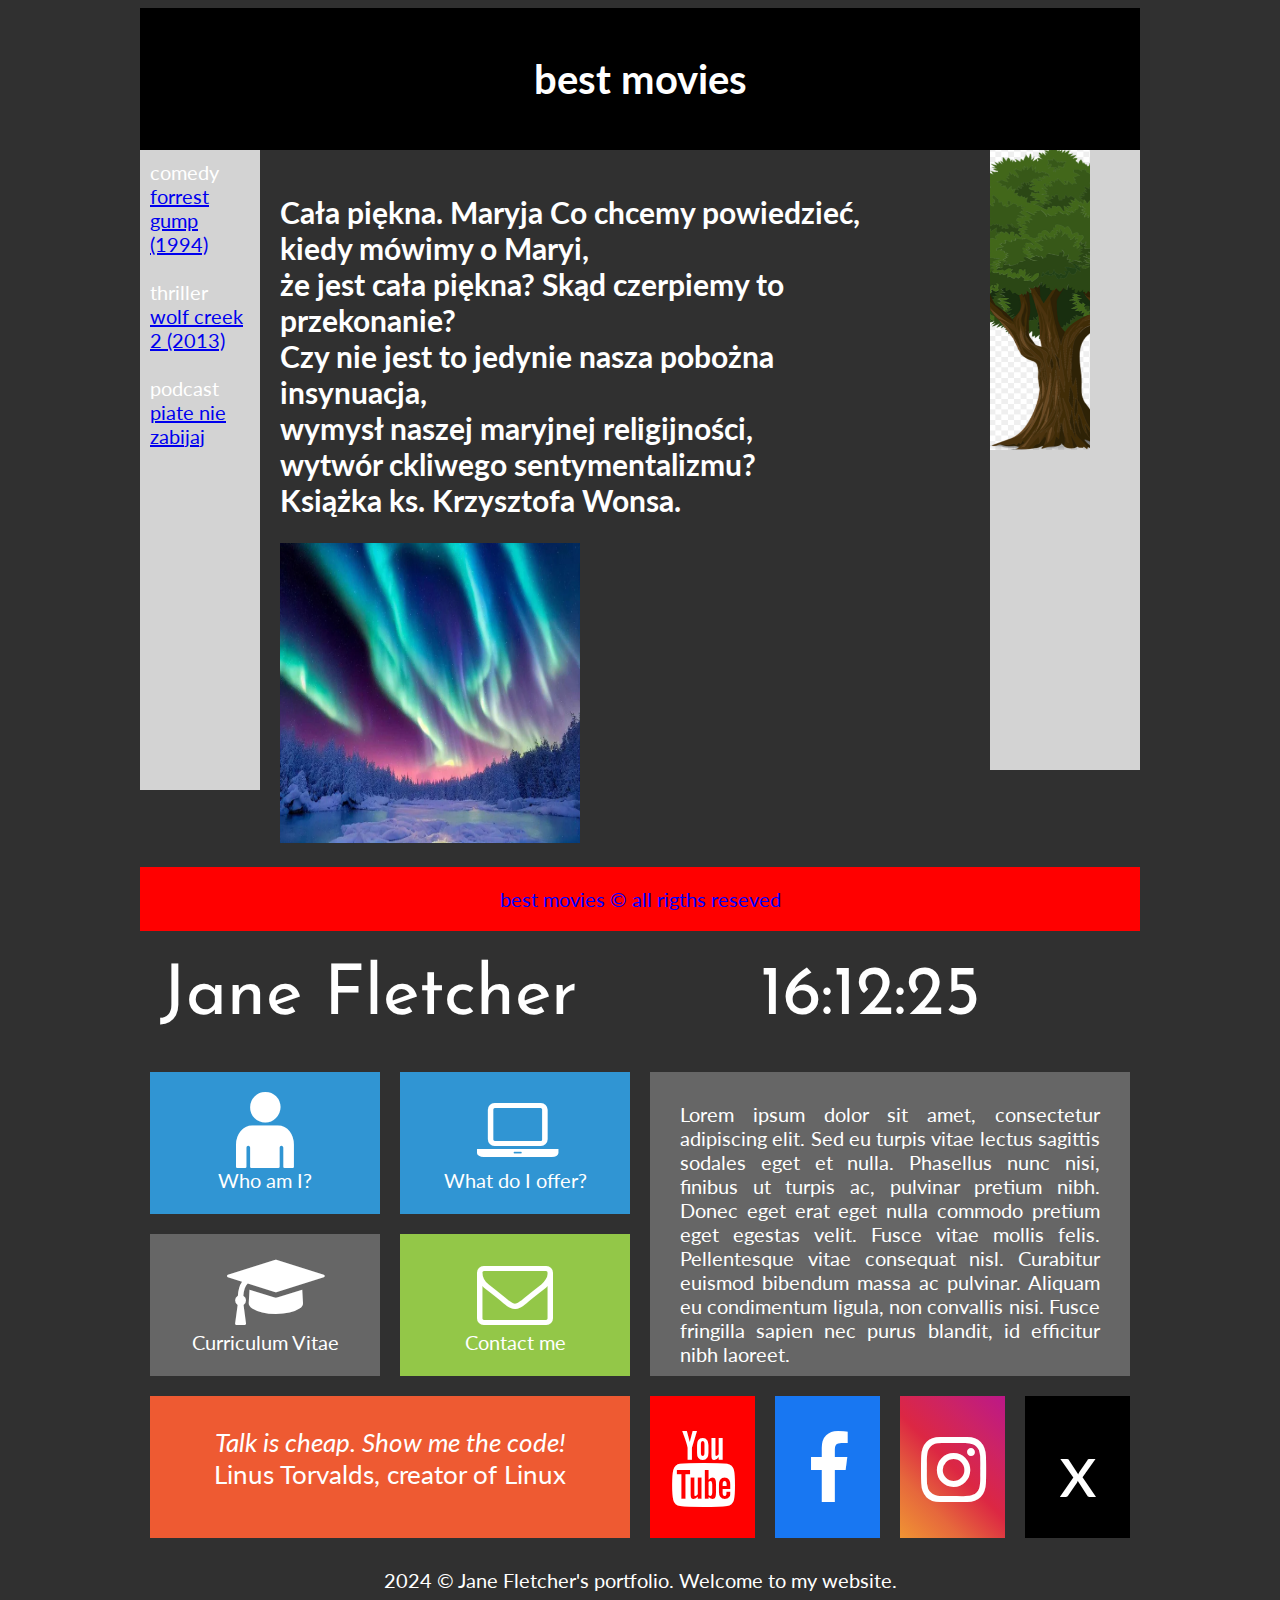
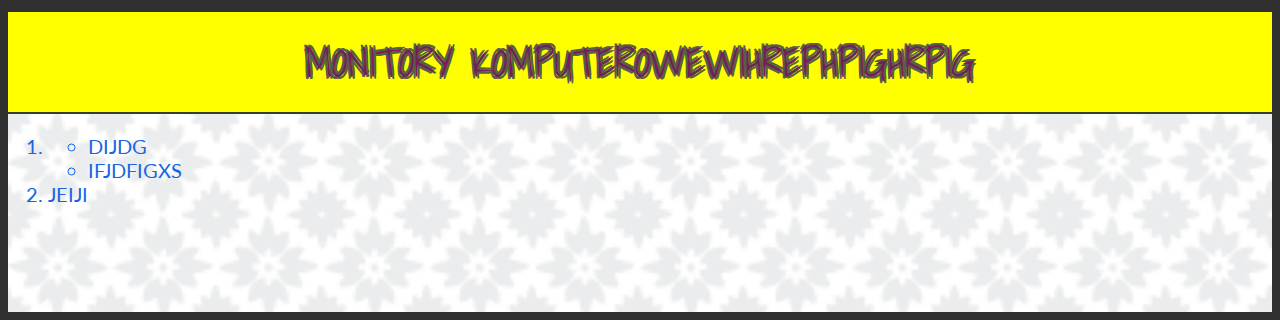
<file: index.html>
<!DOCTYPE html>
<html lang="en">
<head>
    <meta charset="utf-8"/>
    <title>best movies</title>
    <meta name="description" content="this is a list of my favourite movies"/>
    <meta name="keywords" content="movies, favourite, cinema"/>
    <meta http-equiv="X-UA-Compatible" content="IE=edge,chrome=1"/>
    <meta name="author" content="Karol">
    <link rel="stylesheet" href="first.css" type="text/css"/>
    <link rel="stylesheet" href="fontello-025dab65/css/fontello.css" type="text/css"/>
    <link rel="stylesheet" href="style2.css" type="text/css" />
    <link rel="preconnect" href="https://fonts.googleapis.com">
    <link rel="preconnect" href="https://fonts.gstatic.com" crossorigin>
    <link href="https://fonts.googleapis.com/css2?family=Josefin+Sans:ital,wght@0,100..700;1,100..700&family=Lato:ital,wght@0,100;0,300;0,400;0,700;0,900;1,100;1,300;1,400;1,700;1,900&display=swap" rel="stylesheet">
    <link rel="preconnect" href="https://fonts.googleapis.com">
    <link rel="preconnect" href="https://fonts.gstatic.com" crossorigin>
    <link href="https://fonts.googleapis.com/css2?family=Josefin+Sans:ital,wght@0,100..700;1,100..700&family=Lato:ital,wght@0,100;0,300;0,400;0,700;0,900;1,100;1,300;1,400;1,700;1,900&family=Shadows+Into+Light&display=swap" rel="stylesheet">
    <script src="timer.js"></script>
    <style>
        #container
        {
            width: 1000px;
            margin-left: auto;
            margin-right: auto;
        }
        #logo
        {
            background-color: black;
            color: white;
            text-align: center;
            padding: 20px;
        }
        #nav
        {
            float: left; /*
                        This rule must be added to the CSS of a <div>
                        if the neighboring <div> should appear next to it instead of below. 
                        */
            background-color: lightgray;
            width: 100px;
            min-height: 620px;
            padding: 10px;
        }
        #content
        {
            float: left;
            padding: 20px;
            width: 600px;
        }
        #ad
        {
            float: right;
            width: 150px;
            min-height: 620px;
            background-color: lightgray;
        }
        #footer
       {
            clear:both; /*
                        This can also be added to a div directly: <div style="clear:both;"></div>
                        So can be any style including float: left;
                        */
            background-color: red;
            color: blue;
            text-align: center;
            padding: 20px;
       }
    </style>
</head>
<body onload="countingdown();">
    <div id="container">
        <div id="logo">
            <h1>best movies</h1>
        </div>
        <div id="nav">
            comedy <br/><a href="https://en.wikipedia.org/wiki/Forrest_Gump" target="_blank" title="check it out" > forrest gump (1994)</a>
            <br/><br/>
            thriller <br/><a href="https://www.youtube.com/watch?v=KzaUgmzfjnA" target="_blank" title="check it out" >wolf creek 2 (2013)</a>
            <br/><br/>
            podcast<br/><a href="https://www.youtube.com/watch?v=jP1bDabn1Uk" target="_blank" title="check it out" >piate nie zabijaj</a>
            <br/><br/>
        </div>
        <div id="content">
            <h2>Cała piękna. Maryja
                Co chcemy powiedzieć, kiedy mówimy o Maryi,<br/>
                że jest cała piękna? Skąd czerpiemy to przekonanie?</br>
                Czy nie jest to jedynie nasza pobożna insynuacja,</br>
                wymysł naszej maryjnej religijności,</br>
                wytwór ckliwego sentymentalizmu?</br>
                Książka ks. Krzysztofa Wonsa.</h2>
            <a href="https://apple.com/fr" target="_blank" title="apple.com"><img src="images/chasing-the-northern-lights-10-best-places-to-witness-the-aurora-borealis-1024x683.webp" width="300px" height="300px"/></a>
        </div>
        <div id="ad">
            <img src="images/Screenshot 2024-12-22 at 12.31.43.png" width="100px" height="300px"/>
        </div>
        <div id="footer">
            best movies &copy; all rigths reseved
        </div>
    </div>
    <div id="containa">
        <div class="rectangle">
            <div id="loga">Jane Fletcher</div>
            <div id="clock">12:00:00</div>
            <div style="clear:both;"></div>
        </div>
        <div class="square">
            <div class="tile1"><a href="whoami.html" class="tilelink"><i class="icon-adult"></i><br/>Who am I?</a></div> 
            <div class="tile1"><i class="icon-laptop"></i><br/>What do I offer?</div> 
            <div style="clear:both;"></div>                
            <div style="clear:both"></div>
            <div class="tile2"><i class="icon-graduation-cap"></i><br/>Curriculum Vitae</div>
            <div class="tile3"><i class="icon-mail"></i><br/>Contact me</div>
            <div style="clear:both;"></div>
            <div class="tile4"><i>Talk is cheap. Show me the code!</i><br/>Linus Torvalds, creator of Linux</div>
        </div>
        <div class="square">
            <div class="tile5">Lorem ipsum dolor sit amet, consectetur adipiscing elit. Sed eu turpis vitae lectus sagittis sodales eget et nulla. Phasellus nunc nisi, finibus ut turpis ac, pulvinar pretium nibh. Donec eget erat eget nulla commodo pretium eget egestas velit. Fusce vitae mollis felis. Pellentesque vitae consequat nisl. Curabitur euismod bibendum massa ac pulvinar. Aliquam eu condimentum ligula, non convallis nisi. Fusce fringilla sapien nec purus blandit, id efficitur nibh laoreet.
            </div>
            <div class="yt"><i class="icon-youtube"></i></div>
            <div class="fb"><i class="icon-facebook"></i></div>
            <div class="ig"><i class="icon-instagram"></i></div>
            <div class="x">x</div>
            <div style="clear:both;"></div>
        </div>
        <div style="clear:both;"></div>
        <div class="rectangle">
            2024 &copy; Jane Fletcher's portfolio. Welcome to my website.
        </div>
    </div>
<div id="html4">
    <div id="logo3">
        Monitory komputerowewihrephpighrpig
    </div>
    <div id="kontent">
        <div id="list">
            <ol>
                <li>
                    <ul>
                        <li>dijdg</li>
                        <li>ifjdfigxs</li>
                    </ul>
                </li>
                <li>jeiji</li>

            </ol>
        </div>
    </div>
</div>
</body>
</html>
</file>
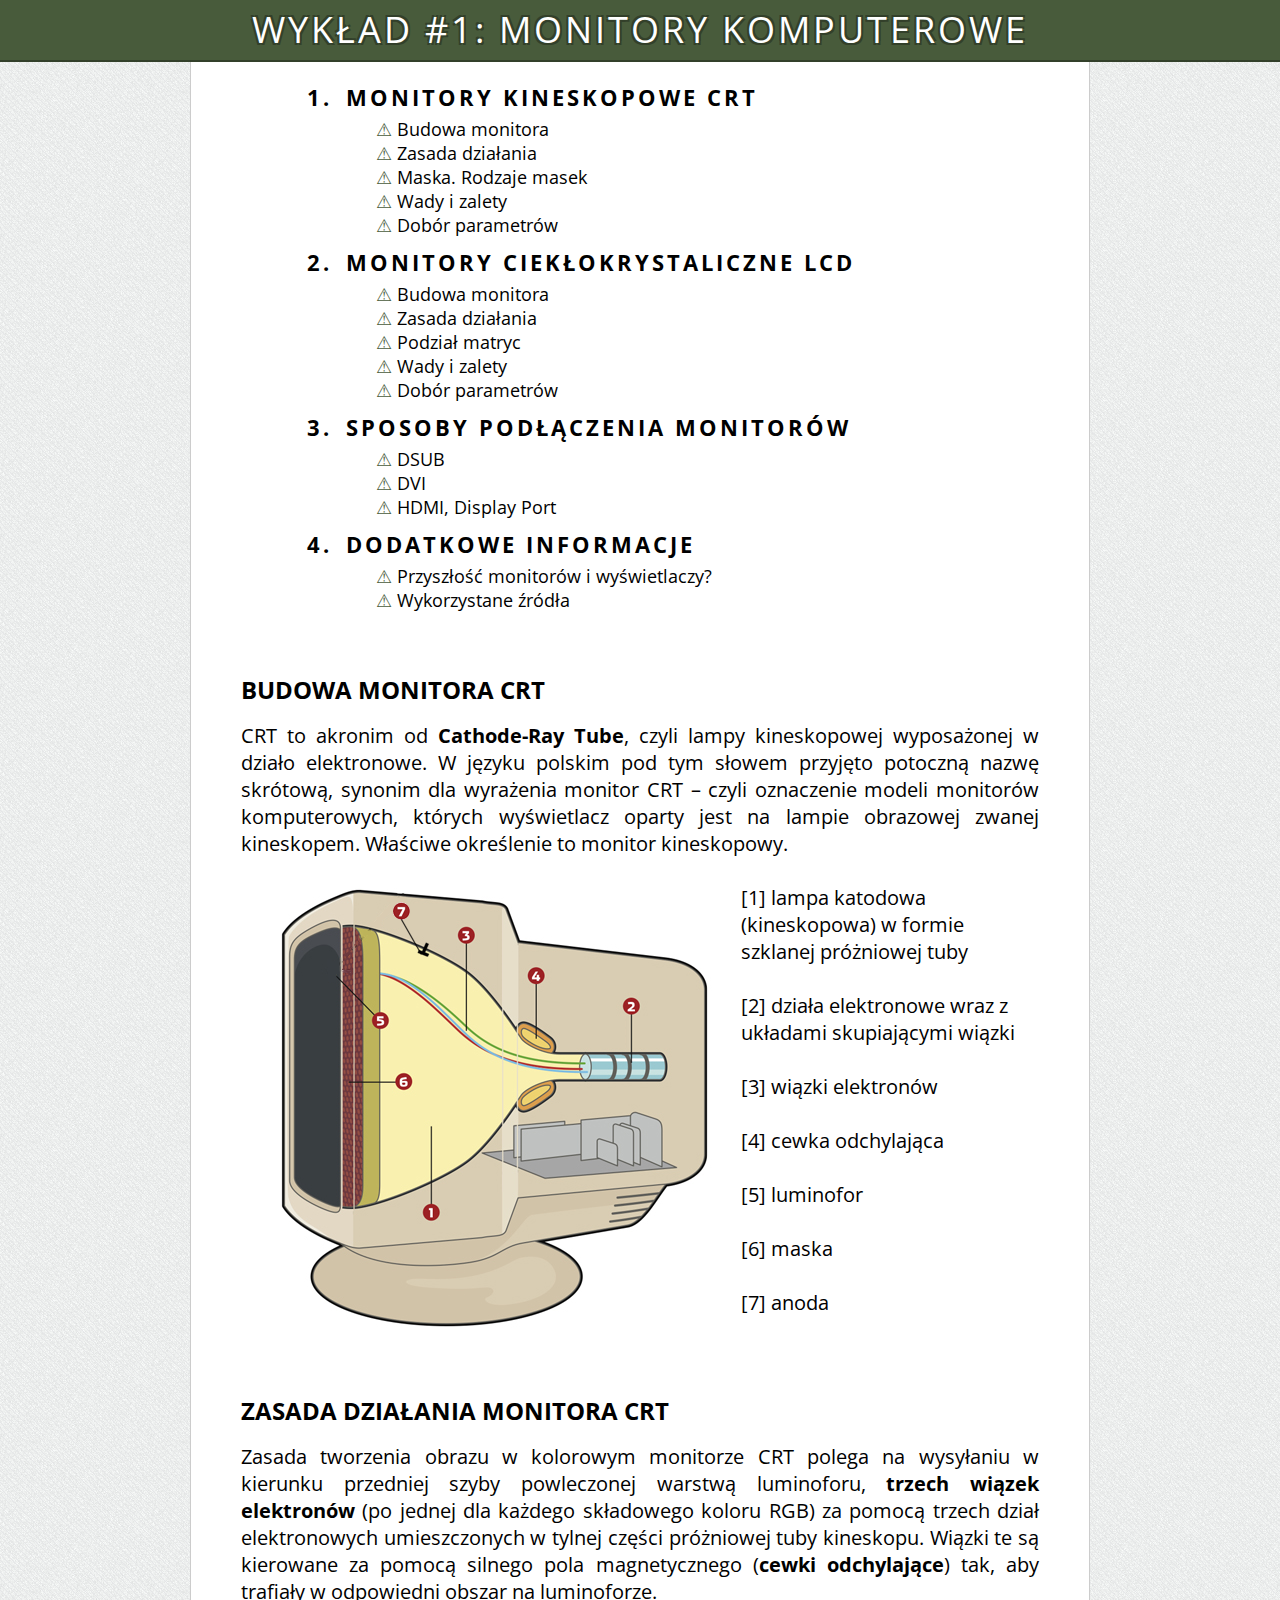
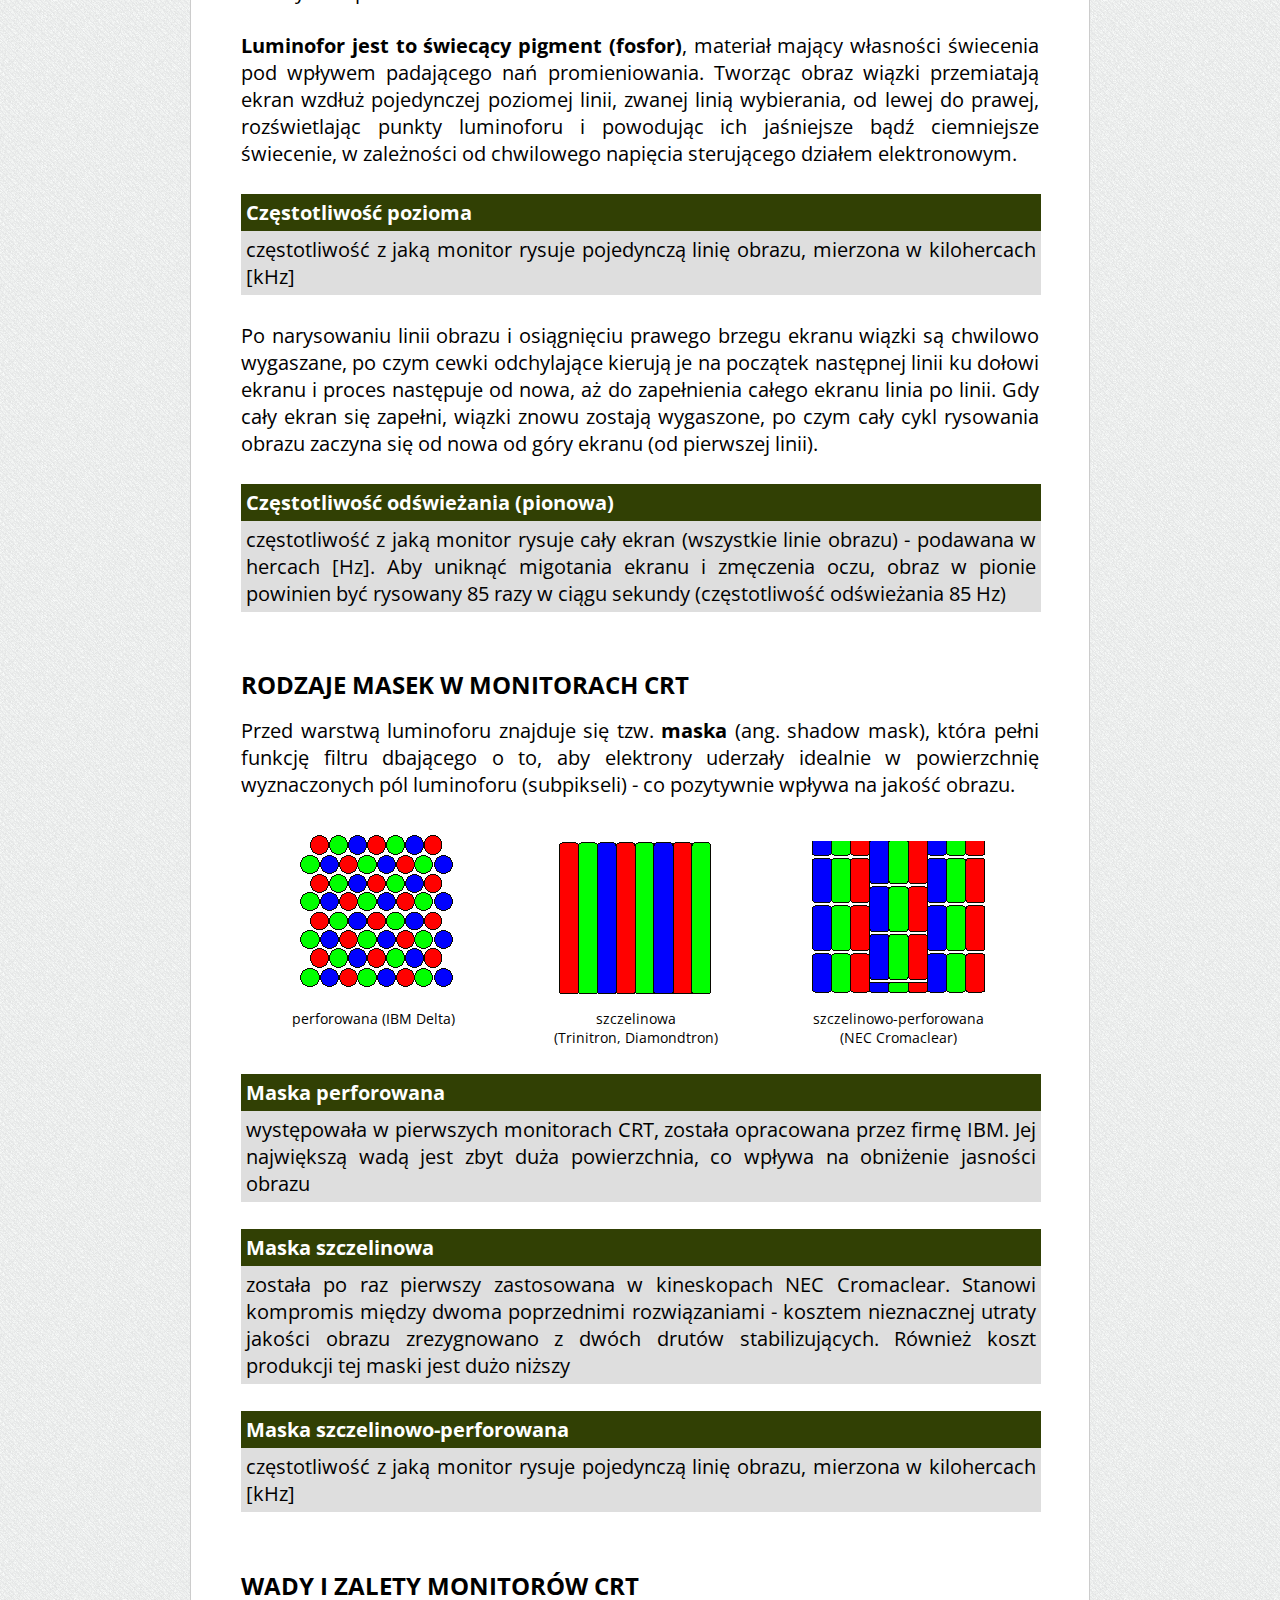
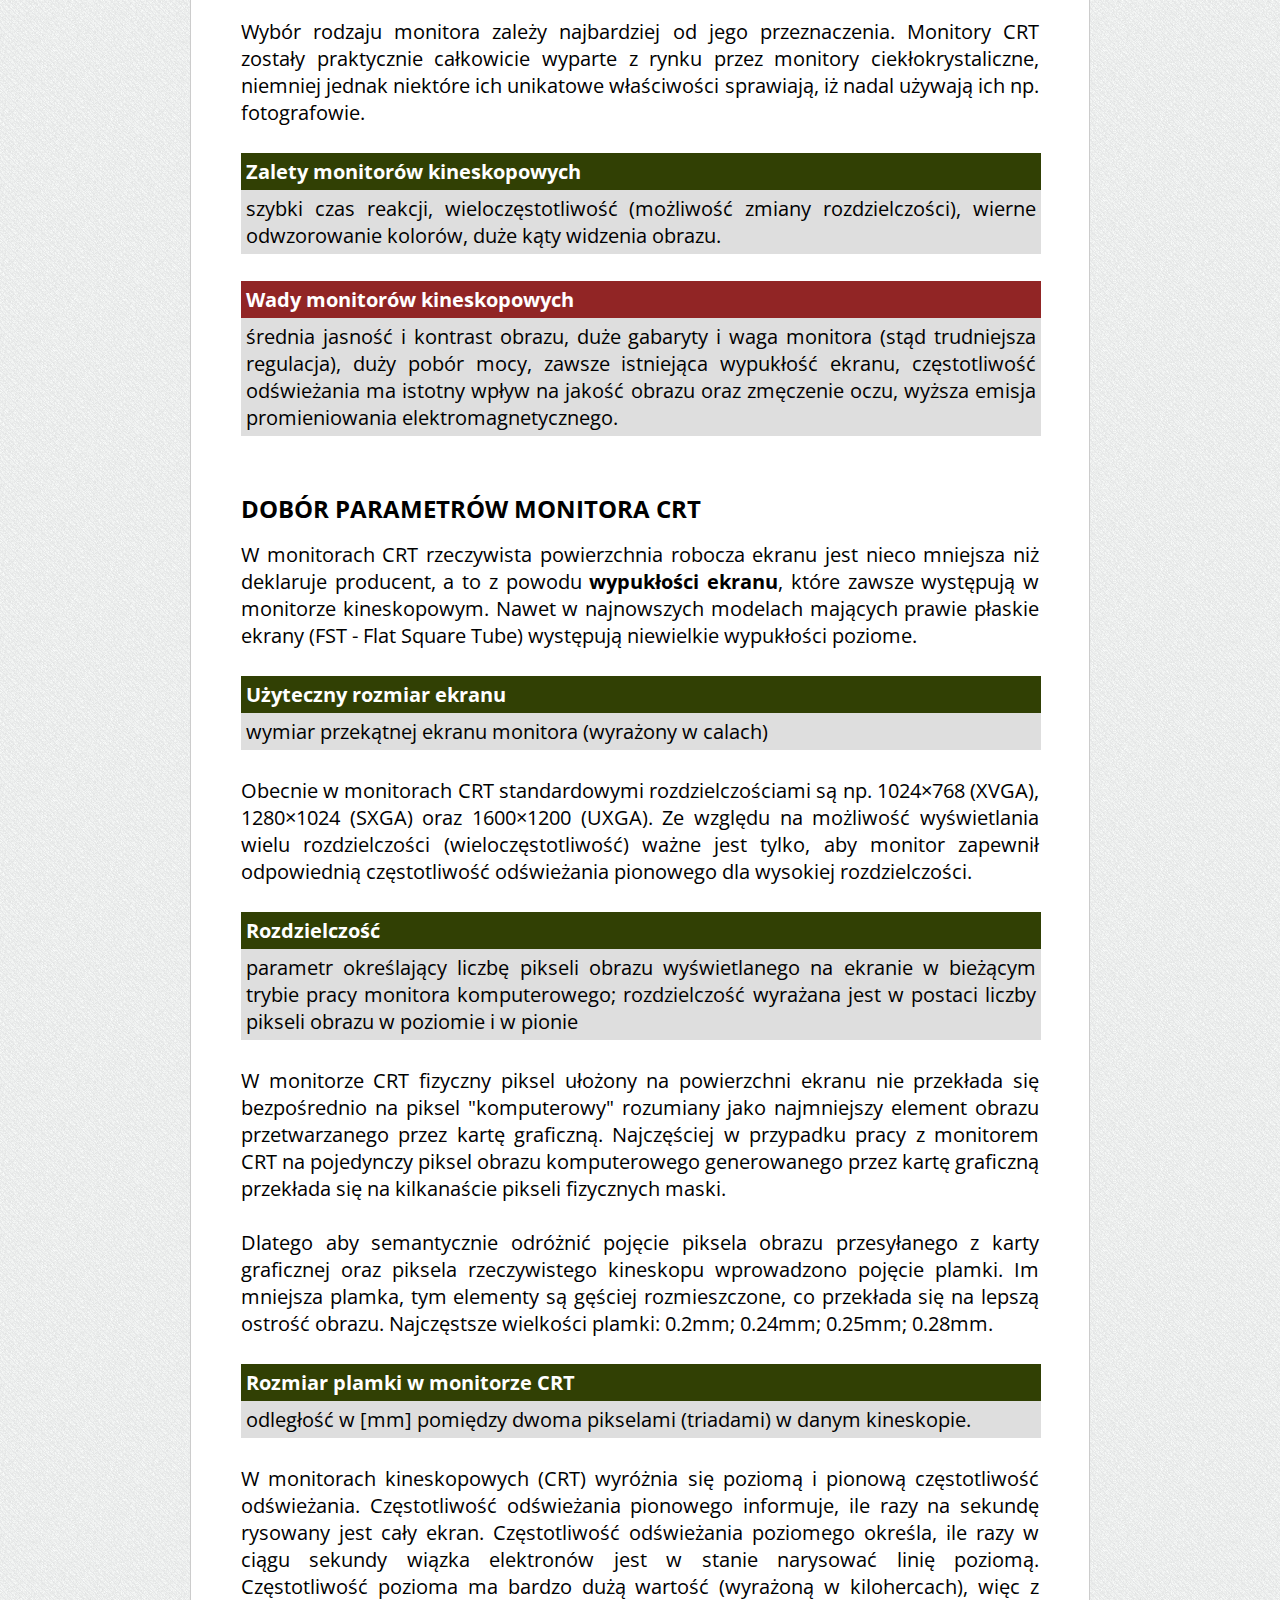
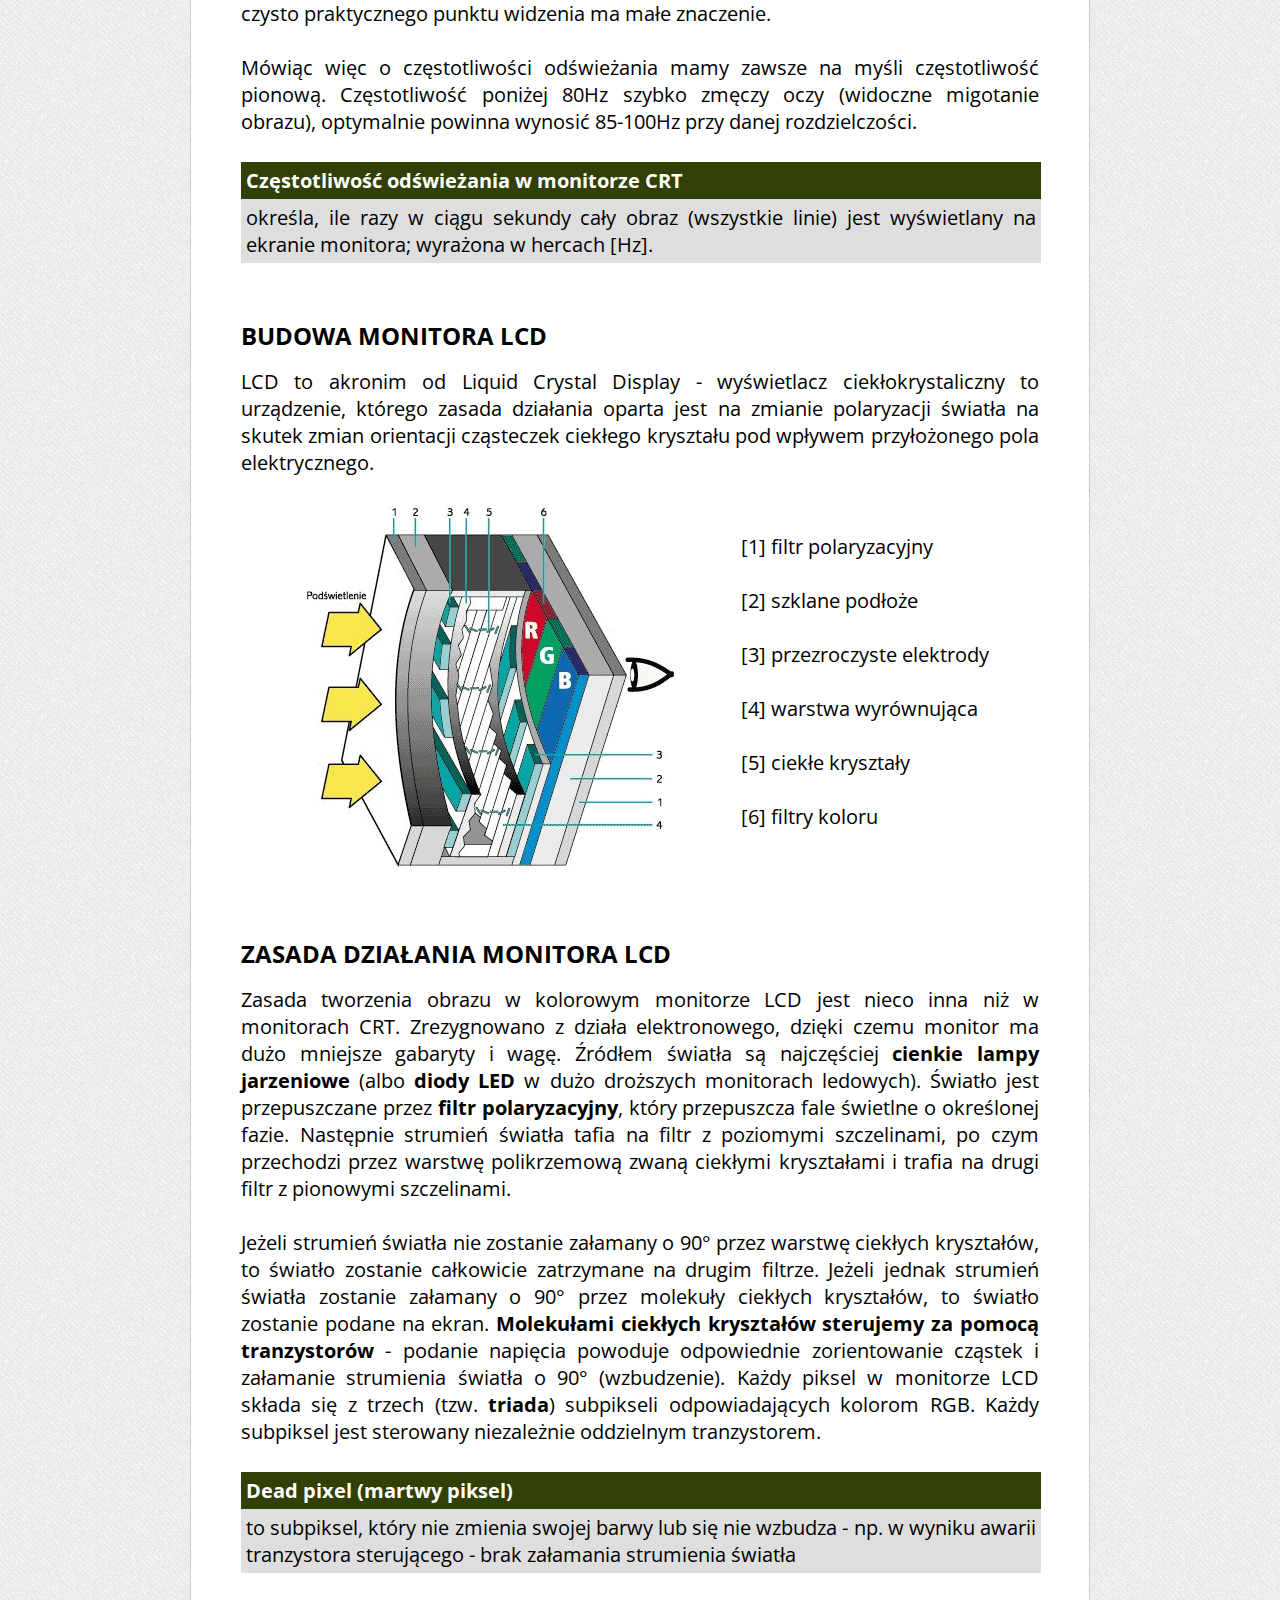
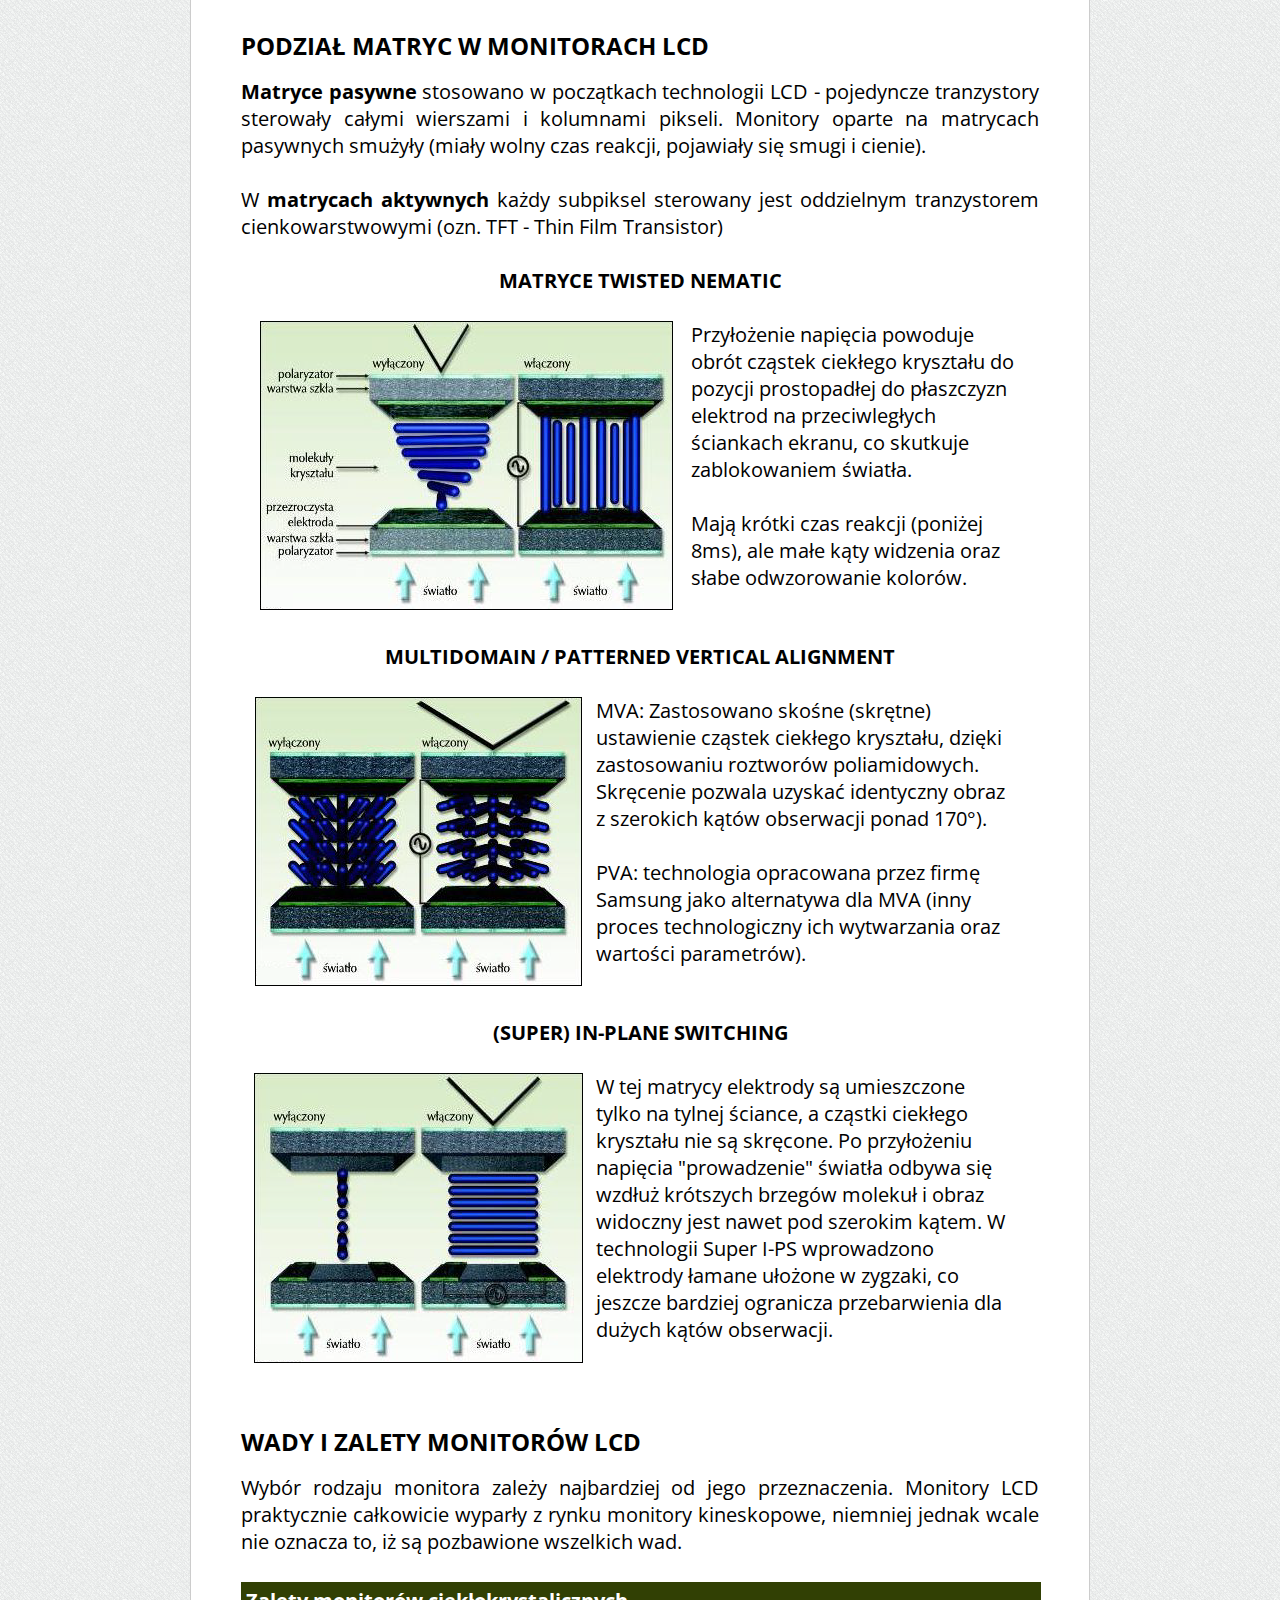
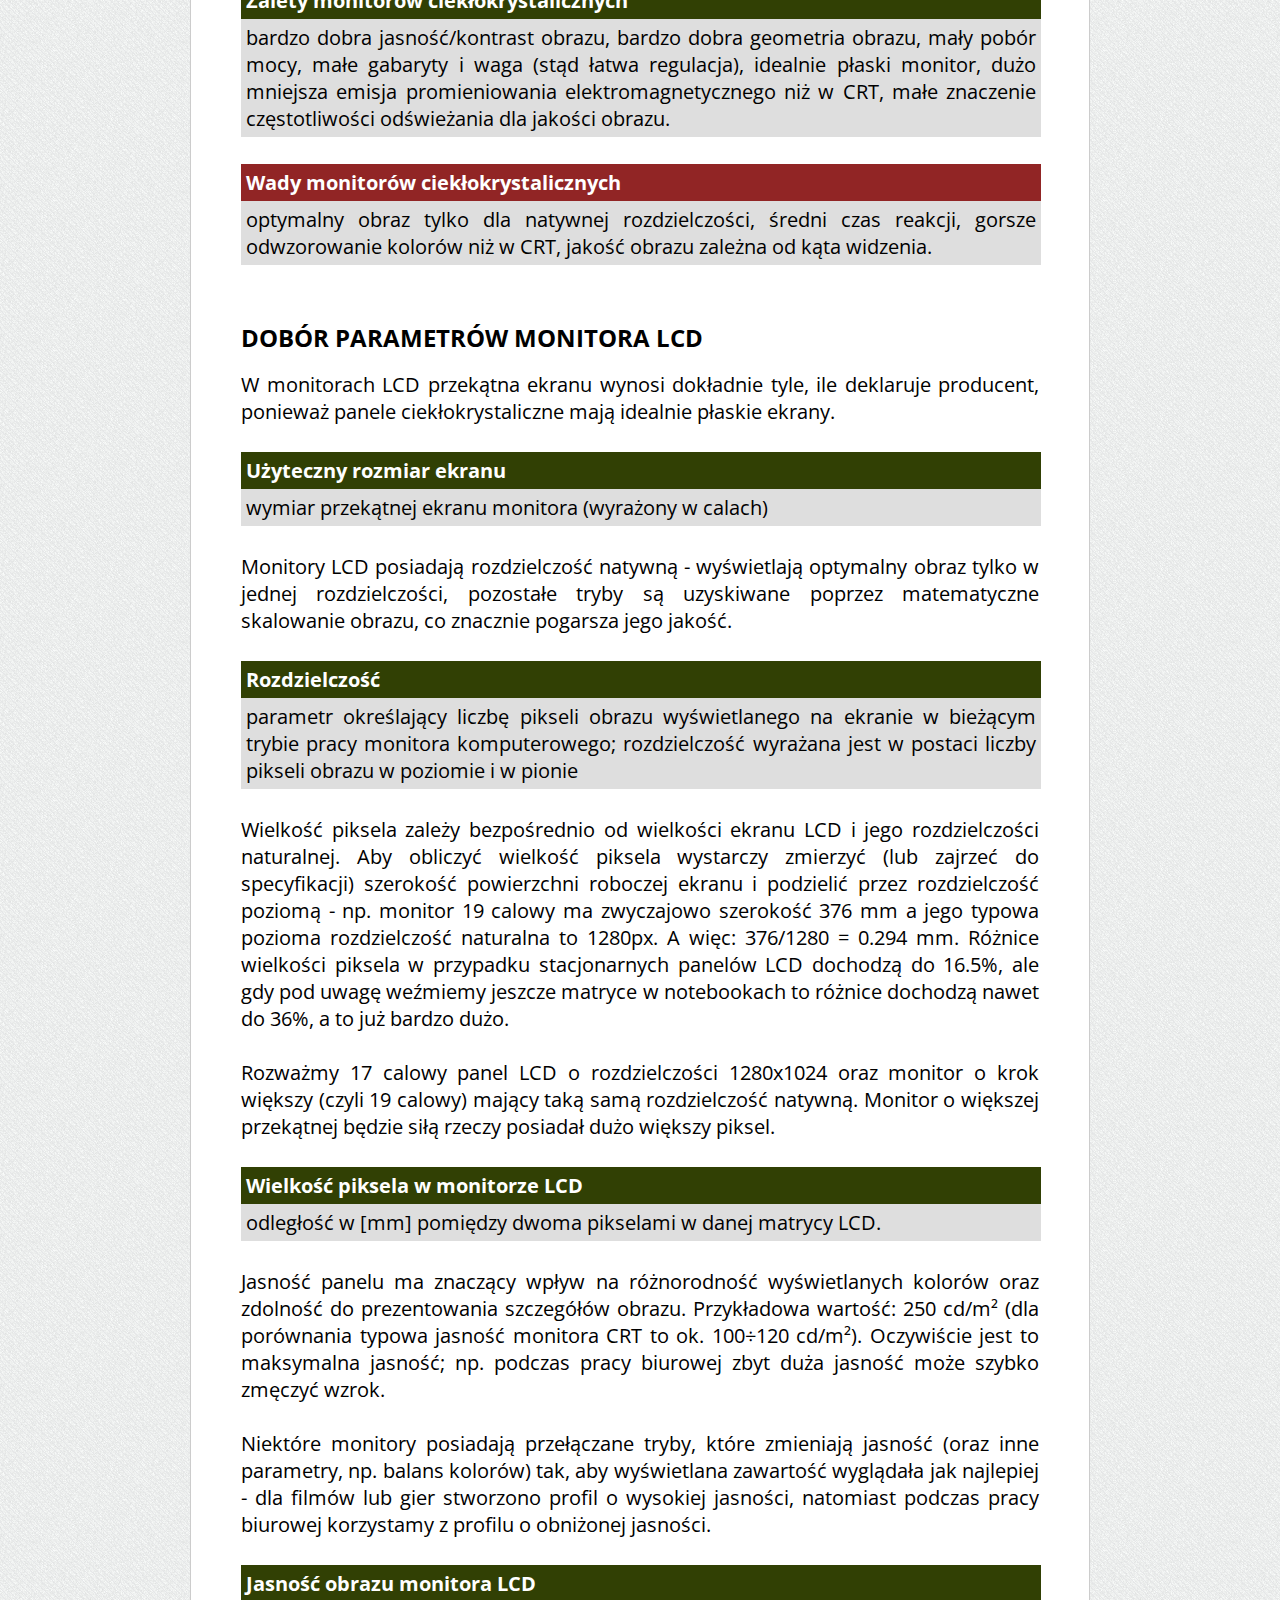
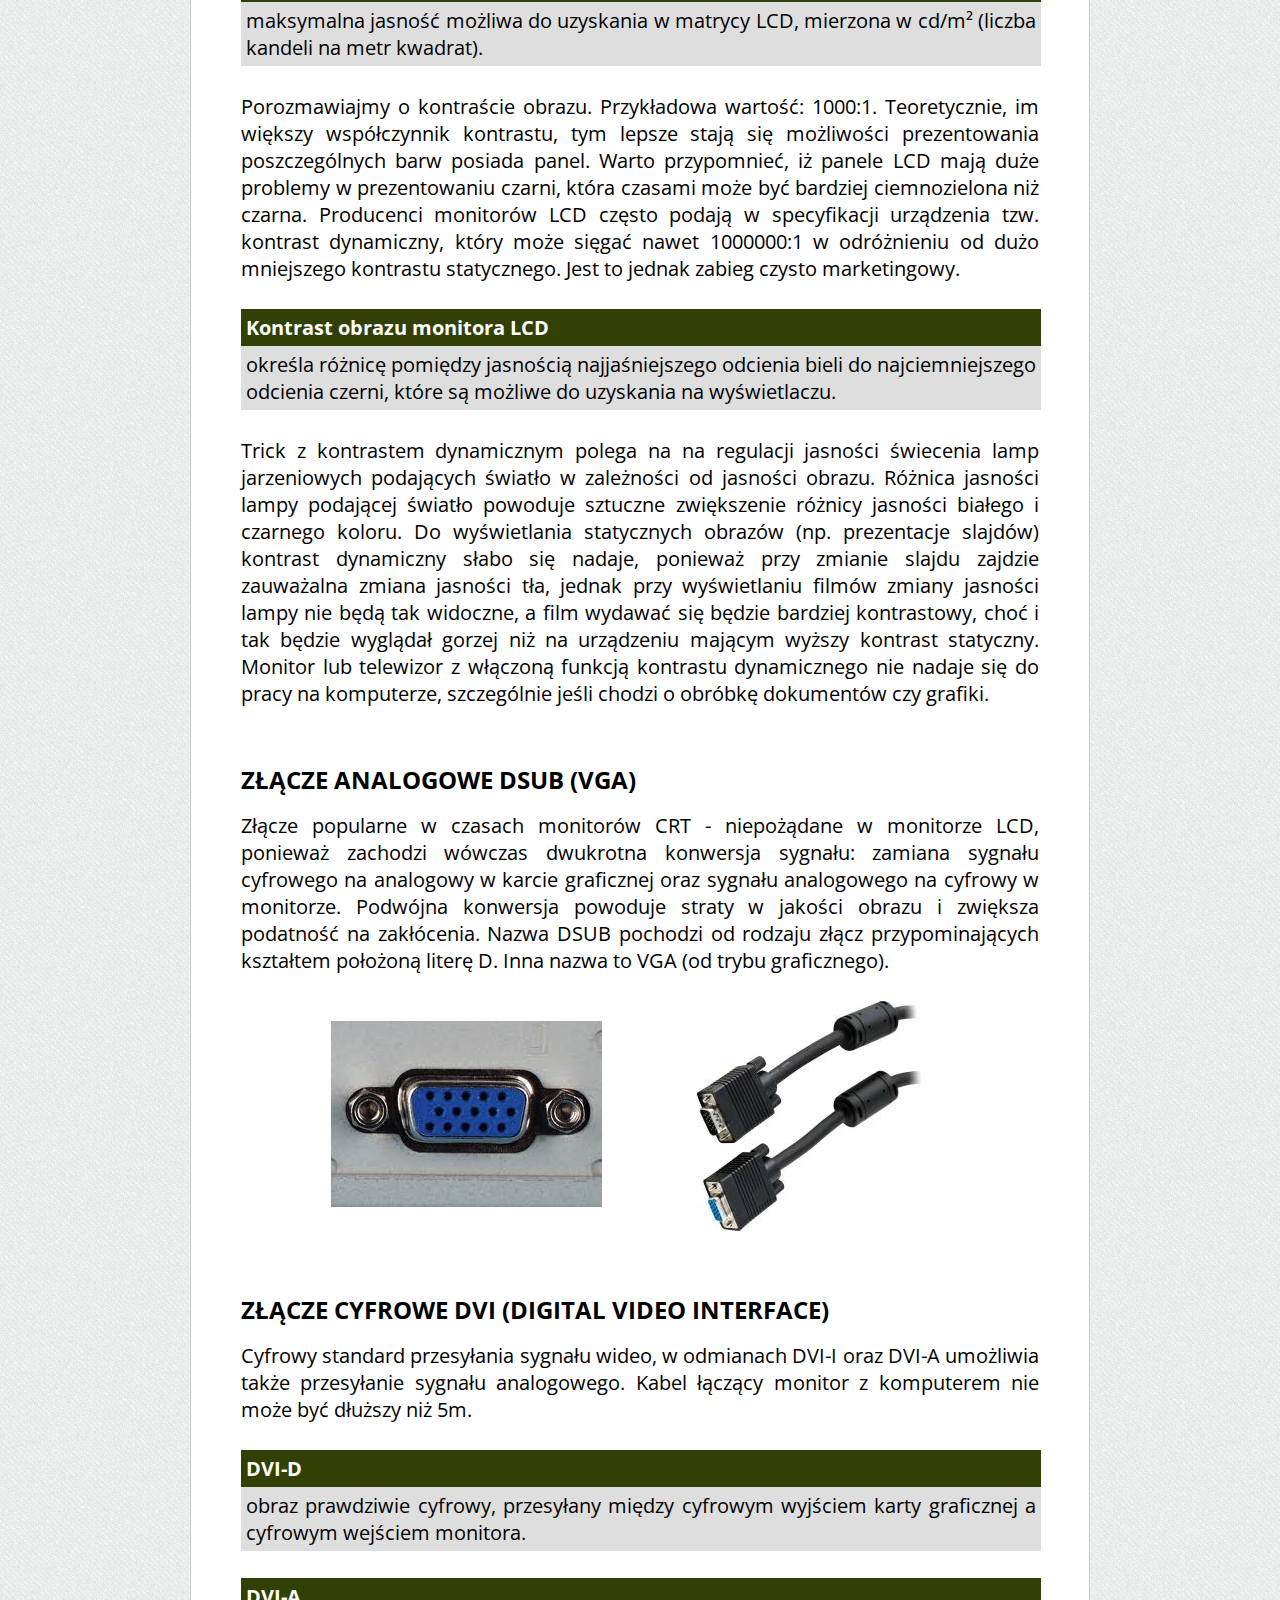
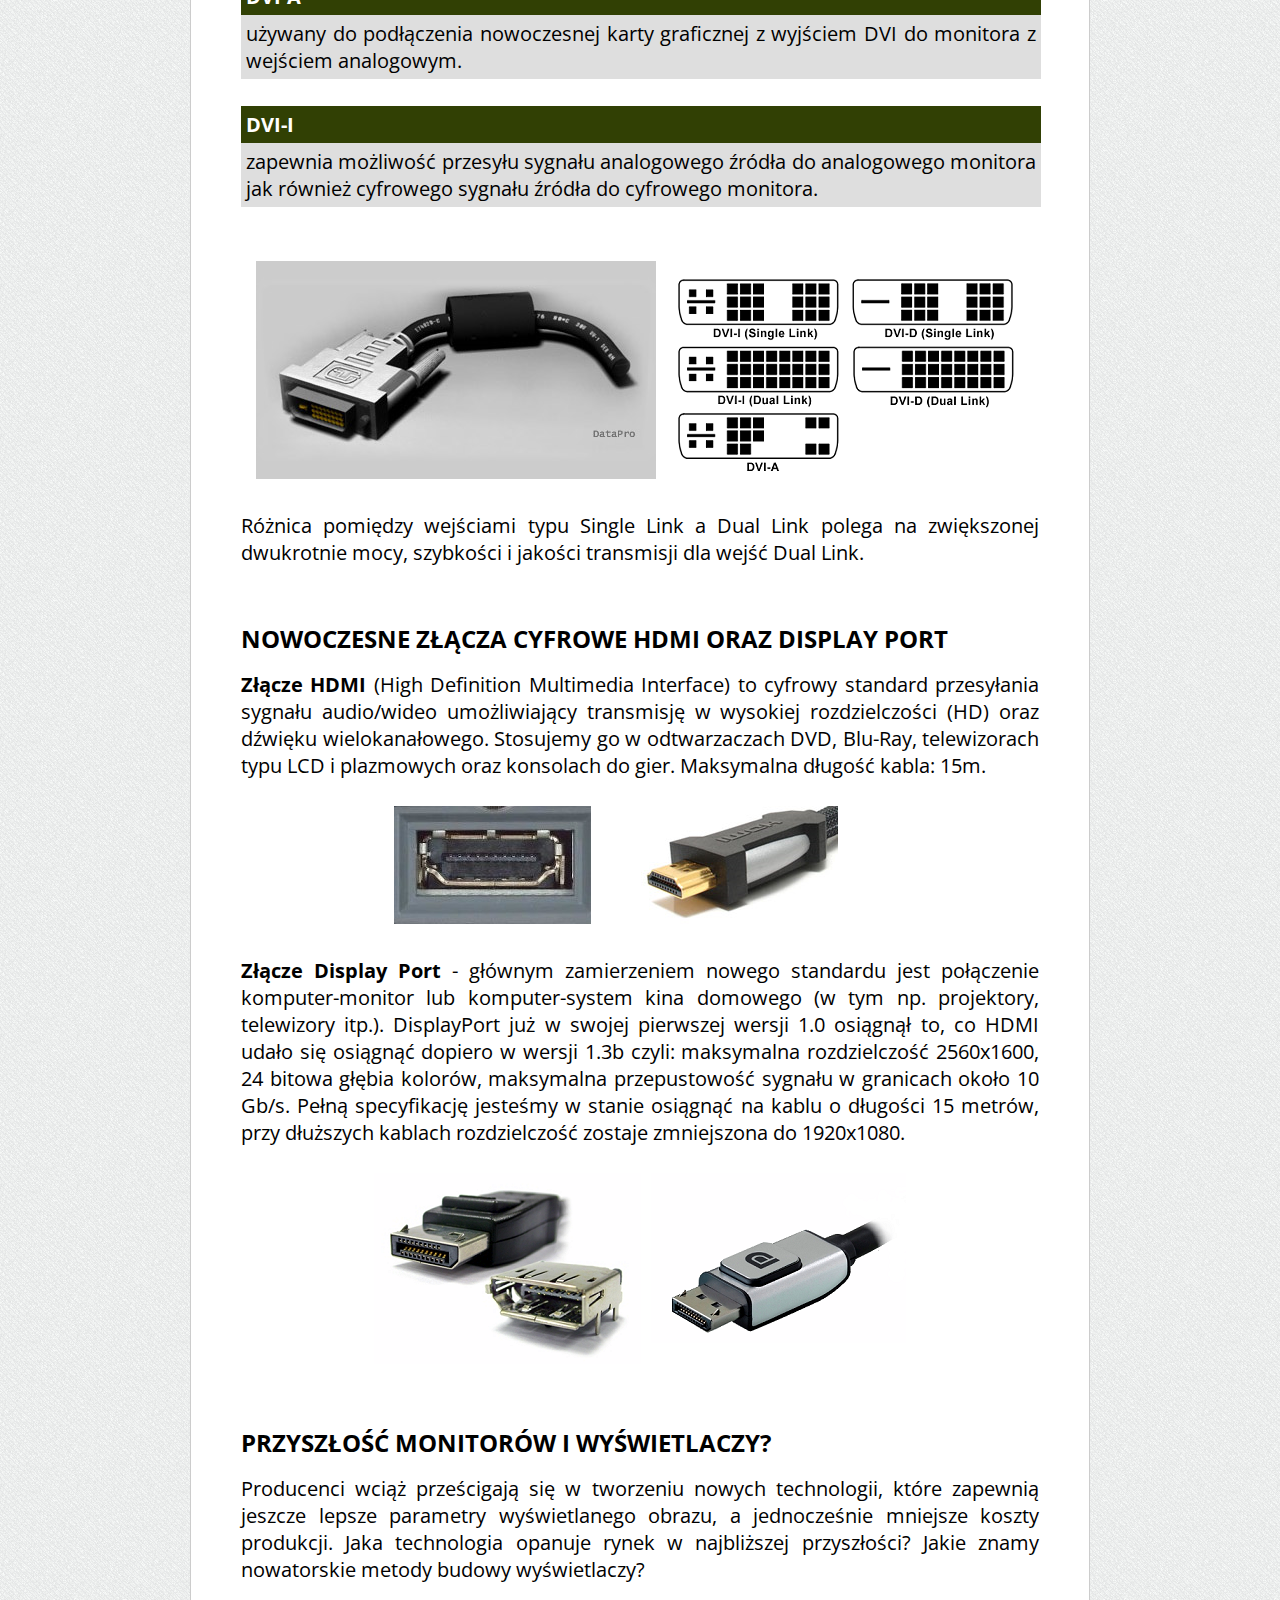
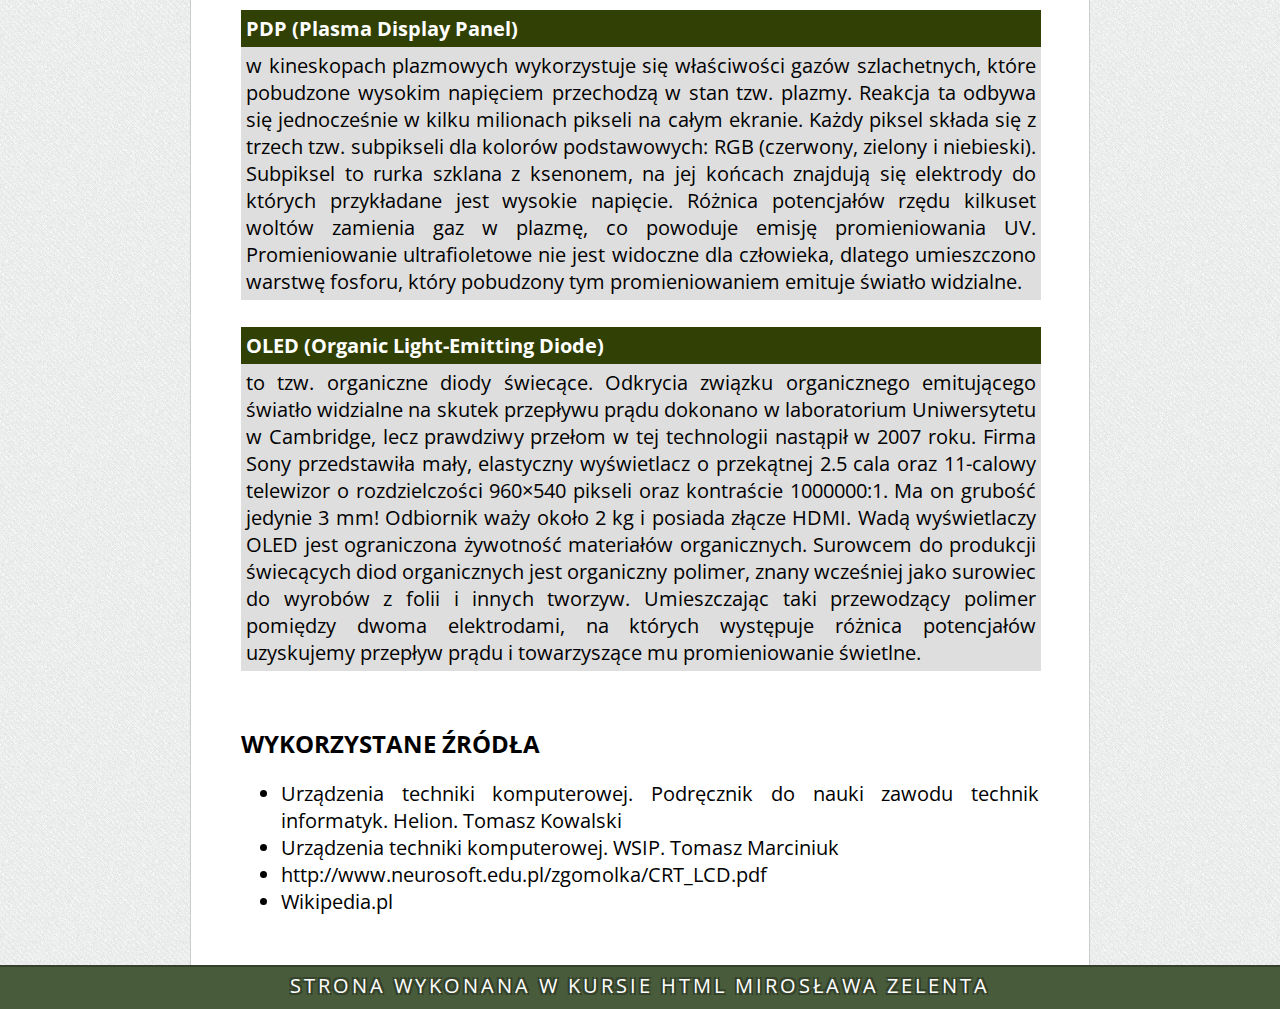
<file: kurs_html4/02 Koniec - gotowy projekt/index.html>
<!DOCTYPE HTML>
<html lang="pl">
<head>
	<meta charset="utf-8" />
	<title>Monitory komputerowe</title>
	<meta name="description" content="Zobacz wszystko, co powienieneś wiedzieć o monitorach komputerowych w technikum informatycznym." />
	<meta name="keywords" content="budowa, zasada działania, CRT, LCD, złącza, wady, zalety, parametry monitorów, oznaczenia, maski, rodzaje matryc: TN, PVA, MVA, IPS, wymiar przekątnej, rozdzielczość, wielkość plamki, wielkość piksela, jasność, kontrast, bad pixel, PDP, OLED, VGA, DSUB, HDMI, DVI, jaki monitor kupić, porównanie CRT vs LCD" />
	<meta http-equiv="X-UA-Compatible" content="IE=edge,chrome=1" />
	
	<link rel="stylesheet" href="style.css" type="text/css" />
	
	<link href='https://fonts.googleapis.com/css?family=Open+Sans:400,700&subset=latin,latin-ext' rel='stylesheet' type='text/css'>
	
	<script src="https://ajax.googleapis.com/ajax/libs/jquery/2.2.0/jquery.min.js"></script>
	
	<script src="jquery.scrollTo.min.js"></script>
	
	<script>
		
		jQuery(function($)
		{
			//zresetuj scrolla
			$.scrollTo(0);
			
			$('#link1').click(function() { $.scrollTo($('#budowacrt'), 500); });
			$('#link2').click(function() { $.scrollTo($('#zasadacrt'), 500); });
			$('#link3').click(function() { $.scrollTo($('#maskicrt'), 500); });
			$('#link4').click(function() { $.scrollTo($('#wadyzaletycrt'), 500); });
			$('#link5').click(function() { $.scrollTo($('#parametrycrt'), 500); });
			$('#link6').click(function() { $.scrollTo($('#budowalcd'), 500); });
			$('#link7').click(function() { $.scrollTo($('#zasadalcd'), 500); });
			$('#link8').click(function() { $.scrollTo($('#matrycelcd'), 500); });
			$('#link9').click(function() { $.scrollTo($('#wadyzaletylcd'), 500); });
			$('#link10').click(function() { $.scrollTo($('#parametrylcd'), 500); });
			$('#link11').click(function() { $.scrollTo($('#dsub'), 500); });
			$('#link12').click(function() { $.scrollTo($('#dvi'), 500); });
			$('#link13').click(function() { $.scrollTo($('#hdmi'), 500); });
			$('#link14').click(function() { $.scrollTo($('#przyszlosc'), 500); });
			$('#link15').click(function() { $.scrollTo($('#zrodla'), 500); });
	
			$('.scrollup').click(function() { $.scrollTo($('body'), 1000); });
		}
		);
		
		//pokaż podczas przewijania
		$(window).scroll(function()
		{
			if($(this).scrollTop()>300) $('.scrollup').fadeIn();
			else $('.scrollup').fadeOut();		
		}
		);
	
	
	</script>
	
</head>

<body>
	
	<div id="logo">Wykład #1: Monitory komputerowe</div>
	
	<div id="container">
	
		<a href="#" class="scrollup"></a>
	
		<div id="spis">
			
			<ol>
				<li>
					Monitory kineskopowe CRT
					<ul>
						<li><a id="link1" href="#">Budowa monitora</a></li>
						<li><a id="link2" href="#">Zasada działania</a></li>
						<li><a id="link3" href="#">Maska. Rodzaje masek</a></li>
						<li><a id="link4" href="#">Wady i zalety</a></li>
						<li><a id="link5" href="#">Dobór parametrów</a></li>
					</ul>
				</li>
				<li>
					Monitory ciekłokrystaliczne LCD
					<ul>
						<li><a id="link6" href="#">Budowa monitora</a></li>
						<li><a id="link7" href="#">Zasada działania</a></li>
						<li><a id="link8" href="#">Podział matryc</a></li>
						<li><a id="link9" href="#">Wady i zalety</a></li>
						<li><a id="link10" href="#">Dobór parametrów</a></li>						
					</ul>
				</li>
				<li>
					Sposoby podłączenia monitorów
					<ul>
						<li><a id="link11" href="#">DSUB</a></li>
						<li><a id="link12" href="#">DVI</a></li>
						<li><a id="link13" href="#">HDMI, Display Port</a></li>
					</ul>
				</li>	
				<li>
					Dodatkowe informacje
					<ul>
						<li><a id="link14" href="#">Przyszłość monitorów i wyświetlaczy?</a></li>
						<li><a id="link15" href="#">Wykorzystane źródła</a></li>
					</ul>
				</li>					
			</ol>
			
		</div>
		

		<!-- ######################## SLAJD 1.1 ######################## -->
		
		<div class="slajd">
		
			<h1 id="budowacrt">Budowa monitora CRT</h1>
			
			CRT to akronim od <strong>Cathode-Ray Tube</strong>, czyli lampy kineskopowej wyposażonej w działo elektronowe. W języku polskim pod tym słowem przyjęto potoczną nazwę skrótową, synonim dla wyrażenia monitor CRT – czyli oznaczenie modeli monitorów komputerowych, których wyświetlacz oparty jest na lampie obrazowej zwanej kineskopem. Właściwe określenie to monitor kineskopowy.
			<br /><br />
			
			<div style="float:left; width:480px; padding-left:20px;">
				<img src="img/budowa-crt.png" alt="crt" />
			</div>
			<div style="float:left; width:280px; text-align:left;">
				[1] lampa katodowa (kineskopowa) w formie szklanej próżniowej tuby<br /><br />
				[2] działa elektronowe wraz z układami skupiającymi wiązki<br /><br />
				[3] wiązki elektronów<br /><br />
				[4] cewka odchylająca<br /><br />
				[5] luminofor<br /><br />
				[6] maska<br /><br />
				[7] anoda
			</div>
			<div style="clear:both;"></div>

		</div>
		
		<!-- ######################## SLAJD 1.2 ######################## -->
		
		<div class="slajd">
		
			<h1 id="zasadacrt">Zasada działania monitora CRT</h1>
			
			Zasada tworzenia obrazu w kolorowym monitorze CRT polega na wysyłaniu w kierunku przedniej szyby powleczonej warstwą luminoforu, <strong>trzech wiązek elektronów</strong> (po jednej dla każdego składowego koloru RGB) za pomocą trzech dział elektronowych umieszczonych w tylnej części próżniowej tuby kineskopu. Wiązki te są kierowane za pomocą silnego pola magnetycznego (<strong>cewki odchylające</strong>) tak, aby trafiały w odpowiedni obszar na luminoforze.
			<br /><br />
			<strong>Luminofor jest to świecący pigment (fosfor)</strong>, materiał mający własności świecenia pod wpływem padającego nań promieniowania. Tworząc obraz wiązki przemiatają ekran wzdłuż pojedynczej poziomej linii, zwanej linią wybierania, od lewej do prawej, rozświetlając punkty luminoforu i powodując ich jaśniejsze bądź ciemniejsze świecenie, w zależności od chwilowego napięcia sterującego działem elektronowym.
			<br /><br />
			
			<div style="width:790px; background-color:#314004;padding:5px;font-weight:700;color:#fff;">
				Częstotliwość pozioma
			</div>
			<div style="width:790px; background-color:#dedede; padding:5px;">
				częstotliwość z jaką monitor rysuje pojedynczą linię obrazu, mierzona w kilohercach [kHz]
			</div>	
			
			<br />			
			Po narysowaniu linii obrazu i osiągnięciu prawego brzegu ekranu wiązki są chwilowo wygaszane, po czym cewki odchylające kierują je na początek następnej linii ku dołowi ekranu i proces następuje od nowa, aż do zapełnienia całego ekranu linia po linii. Gdy cały ekran się zapełni, wiązki znowu zostają wygaszone, po czym cały cykl rysowania obrazu zaczyna się od nowa od góry ekranu (od pierwszej linii).
			<br /><br />
			
			<div style="width:790px; background-color:#314004;padding:5px;font-weight:700;color:#fff;">
				Częstotliwość odświeżania (pionowa)
			</div>
			<div style="width:790px; background-color:#dedede;padding:5px;">
				częstotliwość z jaką monitor rysuje cały ekran (wszystkie linie obrazu) - podawana w hercach [Hz]. Aby uniknąć migotania ekranu i zmęczenia oczu, obraz w pionie powinien być rysowany 85 razy w ciągu sekundy (częstotliwość odświeżania 85 Hz)
			</div>
			
		</div>
		
		<!-- ######################## SLAJD 1.3 ######################## -->
		
		<div class="slajd">
		
			<h1 id="maskicrt">Rodzaje masek w monitorach CRT</h1>
			
			Przed warstwą luminoforu znajduje się tzw. <strong>maska</strong> (ang. shadow mask), która pełni funkcję filtru dbającego o to, aby elektrony uderzały idealnie w powierzchnię wyznaczonych pól luminoforu (subpikseli) - co pozytywnie wpływa na jakość obrazu.
			<br /><br />
			
			<div style="width:265px; float:left; text-align:center; font-size:14px;">
				<img src="img/maska1.png" alt="maska1" />
				<br />perforowana (IBM Delta)
			</div>
			<div style="width:260px; float:left; text-align:center; font-size:14px;">
				<img src="img/maska2.png" alt="maska2" />
				<br />szczelinowa<br />(Trinitron, Diamondtron)
			</div>
			<div style="width:265px; float:left; text-align:center; font-size:14px;">
				<img src="img/maska3.png" alt="maska3" />
				<br />szczelinowo-perforowana<br />(NEC Cromaclear)
			</div>
			<div style="clear:both;"></div>
			
			<br />
			
			<div style="width:790px; background-color:#314004;padding:5px;font-weight:700;color:#fff;">
				Maska perforowana
			</div>
			<div style="width:790px; background-color:#dedede; padding:5px;">
				występowała w pierwszych monitorach CRT, została opracowana przez firmę IBM. Jej największą wadą jest zbyt duża powierzchnia, co wpływa na obniżenie jasności obrazu
			</div>	
			
			<br />
			
			<div style="width:790px; background-color:#314004;padding:5px;font-weight:700;color:#fff;">
				Maska szczelinowa
			</div>
			<div style="width:790px; background-color:#dedede; padding:5px;">
				została po raz pierwszy zastosowana w kineskopach NEC Cromaclear. Stanowi kompromis między dwoma poprzednimi rozwiązaniami - kosztem nieznacznej utraty jakości obrazu zrezygnowano z dwóch drutów stabilizujących. Również koszt produkcji tej maski jest dużo niższy
			</div>	
			
			<br />
			
			<div style="width:790px; background-color:#314004;padding:5px;font-weight:700;color:#fff;">
				Maska szczelinowo-perforowana
			</div>
			<div style="width:790px; background-color:#dedede; padding:5px;">
				częstotliwość z jaką monitor rysuje pojedynczą linię obrazu, mierzona w kilohercach [kHz]
			</div>	
			
		</div>
			
		<!-- ######################## SLAJD 1.4 ######################## -->
		
		<div class="slajd">
		
			<h1 id="wadyzaletycrt">Wady i zalety monitorów CRT</h1>
			
			Wybór rodzaju monitora zależy najbardziej od jego przeznaczenia. Monitory CRT zostały praktycznie całkowicie wyparte z rynku przez monitory ciekłokrystaliczne, niemniej jednak niektóre ich unikatowe właściwości sprawiają, iż nadal używają ich np. fotografowie.
			<br /><br />
			
			<div style="width:790px; background-color:#314004;padding:5px;font-weight:700;color:#fff;">
				Zalety monitorów kineskopowych
			</div>
			<div style="width:790px; background-color:#dedede; padding:5px;">
				szybki czas reakcji, wieloczęstotliwość (możliwość zmiany rozdzielczości), wierne odwzorowanie kolorów, duże kąty widzenia obrazu.
			</div>
			
			<br />
			
			<div style="width:790px; background-color:#912525;padding:5px;font-weight:700;color:#fff;">
				Wady monitorów kineskopowych
			</div>
			<div style="width:790px; background-color:#dedede; padding:5px;">
				średnia jasność i kontrast obrazu, duże gabaryty i waga monitora (stąd trudniejsza regulacja), duży pobór mocy, zawsze istniejąca wypukłość ekranu, częstotliwość odświeżania ma istotny wpływ na jakość obrazu oraz zmęczenie oczu, wyższa emisja promieniowania elektromagnetycznego.
			</div>

		</div>
		
		<!-- ######################## SLAJD 1.5 ######################## -->
		
		<div class="slajd">
		
			<h1 id="parametrycrt">Dobór parametrów monitora CRT</h1>
			
			W monitorach CRT rzeczywista powierzchnia robocza ekranu jest nieco mniejsza niż deklaruje producent, a to z powodu <strong>wypukłości ekranu</strong>, które zawsze występują w monitorze kineskopowym. Nawet w najnowszych modelach mających prawie płaskie ekrany (FST - Flat Square Tube) występują niewielkie wypukłości poziome.
			<br /><br />
			
			<div style="width:790px; background-color:#314004;padding:5px;font-weight:700;color:#fff;">
				Użyteczny rozmiar ekranu
			</div>
			<div style="width:790px; background-color:#dedede; padding:5px;">
				wymiar przekątnej ekranu monitora (wyrażony w calach)
			</div>
			
			<br />			
			Obecnie w monitorach CRT standardowymi rozdzielczościami są np. 1024×768 (XVGA), 1280×1024 (SXGA) oraz 1600×1200 (UXGA). Ze względu na możliwość wyświetlania wielu rozdzielczości (wieloczęstotliwość) ważne jest tylko, aby monitor zapewnił odpowiednią częstotliwość odświeżania pionowego dla wysokiej rozdzielczości.
			<br /><br />
			
			<div style="width:790px; background-color:#314004;padding:5px;font-weight:700;color:#fff;">
				Rozdzielczość
			</div>
			<div style="width:790px; background-color:#dedede; padding:5px;">
				parametr określający liczbę pikseli obrazu wyświetlanego na ekranie w bieżącym trybie pracy monitora komputerowego; rozdzielczość wyrażana jest w postaci liczby pikseli obrazu w poziomie i w pionie
			</div>
			
			<br />
			W monitorze CRT fizyczny piksel ułożony na powierzchni ekranu nie przekłada się bezpośrednio na piksel "komputerowy" rozumiany jako najmniejszy element obrazu przetwarzanego przez kartę graficzną. Najczęściej w przypadku pracy z monitorem CRT na pojedynczy piksel obrazu komputerowego generowanego przez kartę graficzną przekłada się na kilkanaście pikseli fizycznych maski. 
			<br /><br />
			Dlatego aby semantycznie odróżnić pojęcie piksela obrazu przesyłanego z karty graficznej oraz piksela rzeczywistego kineskopu wprowadzono pojęcie plamki. Im mniejsza plamka, tym elementy są gęściej rozmieszczone, co przekłada się na lepszą ostrość obrazu. Najczęstsze wielkości plamki: 0.2mm; 0.24mm; 0.25mm; 0.28mm.		
			<br /><br />
			
			<div style="width:790px; background-color:#314004;padding:5px;font-weight:700;color:#fff;">
				Rozmiar plamki w monitorze CRT
			</div>
			<div style="width:790px; background-color:#dedede; padding:5px;">
				odległość w [mm] pomiędzy dwoma pikselami (triadami) w danym kineskopie.
			</div>		
			
			<br />
			W monitorach kineskopowych (CRT) wyróżnia się poziomą i pionową częstotliwość odświeżania. Częstotliwość odświeżania pionowego informuje, ile razy na sekundę rysowany jest cały ekran. Częstotliwość odświeżania poziomego określa, ile razy w ciągu sekundy wiązka elektronów jest w stanie narysować linię poziomą. Częstotliwość pozioma ma bardzo dużą wartość (wyrażoną w kilohercach), więc z czysto praktycznego punktu widzenia ma małe znaczenie.
			
			<br /><br />Mówiąc więc o częstotliwości odświeżania mamy zawsze na myśli częstotliwość pionową. Częstotliwość poniżej 80Hz szybko zmęczy oczy (widoczne migotanie obrazu), optymalnie powinna wynosić 85-100Hz przy danej rozdzielczości.	
			<br /><br />
			
			<div style="width:790px; background-color:#314004;padding:5px;font-weight:700;color:#fff;">
				Częstotliwość odświeżania w monitorze CRT
			</div>
			<div style="width:790px; background-color:#dedede; padding:5px;">
				określa, ile razy w ciągu sekundy cały obraz (wszystkie linie) jest wyświetlany na ekranie monitora; wyrażona w hercach [Hz].
			</div>					

		</div>
		
		<!-- ######################## SLAJD 2.1 ######################## -->
		
		<div class="slajd">
		
			<h1 id="budowalcd">Budowa monitora LCD</h1>
			
			LCD to akronim od Liquid Crystal Display - wyświetlacz ciekłokrystaliczny to urządzenie, którego zasada działania oparta jest na zmianie polaryzacji światła na skutek zmian orientacji cząsteczek ciekłego kryształu pod wpływem przyłożonego pola elektrycznego.
			<br /><br />
			
			<div style="float:left; width:500px; text-align: center;">
				<img src="img/budowa-lcd.png" alt="lcd" />
			</div>
			<div style="float:left; width:280px; text-align:left; padding-top:30px;">
				[1] filtr polaryzacyjny<br /><br />
				[2] szklane podłoże<br /><br />
				[3] przezroczyste elektrody<br /><br />
				[4] warstwa wyrównująca<br /><br />
				[5] ciekłe kryształy<br /><br />
				[6] filtry koloru
			</div>
			<div style="clear:both;"></div>

		</div>
		
		<!-- ######################## SLAJD 2.2 ######################## -->
		
		<div class="slajd">
		
			<h1 id="zasadalcd">Zasada działania monitora LCD</h1>
			
			Zasada tworzenia obrazu w kolorowym monitorze LCD jest nieco inna niż w monitorach CRT. Zrezygnowano z działa elektronowego, dzięki czemu monitor ma dużo mniejsze gabaryty i wagę. Źródłem światła są najczęściej <strong>cienkie lampy jarzeniowe</strong> (albo <strong>diody LED</strong> w dużo droższych monitorach ledowych). Światło jest przepuszczane przez <strong>filtr polaryzacyjny</strong>, który przepuszcza fale świetlne o określonej fazie. Następnie strumień światła tafia na filtr z poziomymi szczelinami, po czym przechodzi przez warstwę polikrzemową zwaną ciekłymi kryształami i trafia na drugi filtr z pionowymi szczelinami. 
			<br /><br />
			Jeżeli strumień światła nie zostanie załamany o 90&deg; przez warstwę ciekłych kryształów, to światło zostanie całkowicie zatrzymane na drugim filtrze. Jeżeli jednak strumień światła zostanie załamany o 90&deg; przez molekuły ciekłych kryształów, to światło zostanie podane na ekran.  <strong>Molekułami ciekłych kryształów sterujemy za pomocą tranzystorów</strong> - podanie napięcia powoduje odpowiednie zorientowanie cząstek i załamanie strumienia światła o 90&deg; (wzbudzenie). Każdy piksel w monitorze LCD składa się z trzech (tzw. <strong>triada</strong>) subpikseli odpowiadających kolorom RGB. Każdy subpiksel jest sterowany niezależnie oddzielnym tranzystorem.
			<br /><br />
			
			<div style="width:790px; background-color:#314004;padding:5px;font-weight:700;color:#fff;">
				Dead pixel (martwy piksel)
			</div>
			<div style="width:790px; background-color:#dedede; padding:5px;">
				to subpiksel, który nie zmienia swojej barwy lub się nie wzbudza - np. w wyniku awarii tranzystora sterującego - brak załamania strumienia światła
			</div>	

		</div>
		
		<!-- ######################## SLAJD 2.3 ######################## -->
		
		<div class="slajd">
		
			<h1 id="matrycelcd">Podział matryc w monitorach LCD</h1>
			
			<strong>Matryce pasywne</strong> stosowano w początkach technologii LCD - pojedyncze tranzystory sterowały całymi wierszami i kolumnami pikseli. Monitory oparte na matrycach pasywnych smużyły (miały wolny czas reakcji, pojawiały się smugi i cienie).
			<br /><br />
			W <strong>matrycach aktywnych</strong> każdy subpiksel sterowany jest oddzielnym tranzystorem cienkowarstwowymi (ozn. TFT - Thin Film Transistor)
			<br /><br />
			
			<div style="width:100%; text-align: center; text-transform:uppercase;">
				<strong>Matryce Twisted Nematic</strong>
			</div>
			<br />
			
			<div style="float:left; width:450px; text-align: center;">
				<img src="img/mat1.png" alt="tn" />
			</div>
			<div style="float:left; width:330px; text-align:left;">
				Przyłożenie napięcia powoduje obrót cząstek ciekłego kryształu do pozycji prostopadłej do płaszczyzn elektrod na przeciwległych ściankach ekranu, co skutkuje zablokowaniem światła.
				<br /><br />
				Mają krótki czas reakcji (poniżej 8ms), ale małe kąty widzenia oraz słabe odwzorowanie kolorów.
			</div>
			<div style="clear:both;"></div>
			
			<br />
			
			<div style="width:100%; text-align: center; text-transform:uppercase;">
				<strong>Multidomain / Patterned Vertical Alignment</strong>
			</div>
			<br />
			
			<div style="float:left; width:355px; text-align: center;">
				<img src="img/mat2.png" alt="mvapva" />
			</div>
			<div style="float:left; width:415px; text-align:left;">
				MVA: Zastosowano skośne (skrętne) ustawienie cząstek ciekłego kryształu, dzięki zastosowaniu roztworów poliamidowych. Skręcenie pozwala uzyskać identyczny obraz z szerokich kątów obserwacji ponad 170&deg;).<br /><br />
				PVA: technologia opracowana przez firmę Samsung jako alternatywa dla MVA (inny proces technologiczny ich wytwarzania oraz wartości parametrów).
			</div>
			<div style="clear:both;"></div>

			<br />
			
			<div style="width:100%; text-align: center; text-transform:uppercase;">
				<strong>(Super) In-Plane Switching</strong>
			</div>
			<br />
			
			<div style="float:left; width:355px; text-align: center;">
				<img src="img/mat3.png" alt="ips" />
			</div>
			<div style="float:left; width:415px; text-align:left;">
				W tej matrycy elektrody są umieszczone tylko na tylnej ściance, a cząstki ciekłego kryształu nie są skręcone. Po przyłożeniu napięcia "prowadzenie" światła odbywa się wzdłuż krótszych brzegów molekuł i obraz widoczny jest nawet pod szerokim kątem. W technologii Super I-PS wprowadzono elektrody łamane ułożone w zygzaki, co jeszcze bardziej ogranicza przebarwienia dla dużych kątów obserwacji.
			</div>
			<div style="clear:both;"></div>
			
		</div>
		
		<!-- ######################## SLAJD 2.4 ######################## -->
		
		<div class="slajd">
		
			<h1 id="wadyzaletylcd">Wady i zalety monitorów LCD</h1>
			
			Wybór rodzaju monitora zależy najbardziej od jego przeznaczenia. Monitory LCD praktycznie całkowicie wyparły z rynku monitory kineskopowe, niemniej jednak wcale nie oznacza to, iż są pozbawione wszelkich wad.
			<br /><br />
			
			<div style="width:790px; background-color:#314004;padding:5px;font-weight:700;color:#fff;">
				Zalety monitorów ciekłokrystalicznych
			</div>
			<div style="width:790px; background-color:#dedede; padding:5px;">
				bardzo dobra jasność/kontrast obrazu, bardzo dobra geometria obrazu, mały pobór mocy, małe gabaryty i waga (stąd łatwa regulacja), idealnie płaski monitor, dużo mniejsza emisja promieniowania elektromagnetycznego niż w CRT, małe znaczenie częstotliwości odświeżania dla jakości obrazu.
			</div>
			
			<br />
			
			<div style="width:790px; background-color:#912525;padding:5px;font-weight:700;color:#fff;">
				Wady monitorów ciekłokrystalicznych
			</div>
			<div style="width:790px; background-color:#dedede; padding:5px;">
				optymalny obraz tylko dla natywnej rozdzielczości, średni czas reakcji, gorsze odwzorowanie kolorów niż w CRT, jakość obrazu zależna od kąta widzenia.
			</div>

		</div>
		
		<!-- ######################## SLAJD 2.5 ######################## -->
		
		<div class="slajd">
		
			<h1 id="parametrylcd">Dobór parametrów monitora LCD</h1>
			
			W monitorach LCD przekątna ekranu wynosi dokładnie tyle, ile deklaruje producent, ponieważ panele ciekłokrystaliczne mają idealnie płaskie ekrany.
			<br /><br />
			
			<div style="width:790px; background-color:#314004;padding:5px;font-weight:700;color:#fff;">
				Użyteczny rozmiar ekranu
			</div>
			<div style="width:790px; background-color:#dedede; padding:5px;">
				wymiar przekątnej ekranu monitora (wyrażony w calach)
			</div>
			
			<br />			
			Monitory LCD posiadają rozdzielczość natywną - wyświetlają optymalny obraz tylko w jednej rozdzielczości, pozostałe tryby są uzyskiwane poprzez matematyczne skalowanie obrazu, co znacznie pogarsza jego jakość.	
			<br /><br />
			
			<div style="width:790px; background-color:#314004;padding:5px;font-weight:700;color:#fff;">
				Rozdzielczość
			</div>
			<div style="width:790px; background-color:#dedede; padding:5px;">
				parametr określający liczbę pikseli obrazu wyświetlanego na ekranie w bieżącym trybie pracy monitora komputerowego; rozdzielczość wyrażana jest w postaci liczby pikseli obrazu w poziomie i w pionie
			</div>
			
			<br />
			Wielkość piksela zależy bezpośrednio od wielkości ekranu LCD i jego rozdzielczości naturalnej. Aby obliczyć wielkość piksela wystarczy zmierzyć (lub zajrzeć do specyfikacji) szerokość powierzchni roboczej ekranu i podzielić przez rozdzielczość poziomą - np. monitor 19 calowy ma zwyczajowo szerokość 376 mm a jego typowa pozioma rozdzielczość naturalna to 1280px. A więc: 376/1280 = 0.294 mm. Różnice wielkości piksela w przypadku stacjonarnych panelów LCD dochodzą do 16.5%, ale gdy pod uwagę weźmiemy jeszcze matryce w notebookach to różnice dochodzą nawet do 36%, a to już bardzo dużo. 
			<br /><br />
			Rozważmy 17 calowy panel LCD o rozdzielczości 1280x1024 oraz monitor o krok większy (czyli 19 calowy) mający taką samą rozdzielczość natywną. Monitor o większej przekątnej będzie siłą rzeczy posiadał dużo większy piksel.	
			<br /><br />
			
			<div style="width:790px; background-color:#314004;padding:5px;font-weight:700;color:#fff;">
				Wielkość piksela w monitorze LCD
			</div>
			<div style="width:790px; background-color:#dedede; padding:5px;">
				odległość w [mm] pomiędzy dwoma pikselami w danej matrycy LCD.
			</div>		
			
			<br />
			Jasność panelu ma znaczący wpływ na różnorodność wyświetlanych kolorów oraz zdolność do prezentowania szczegółów obrazu. Przykładowa wartość: 250 cd/m&sup2; (dla porównania typowa jasność monitora CRT to ok. 100÷120 cd/m&sup2;). Oczywiście jest to maksymalna jasność; np. podczas pracy biurowej zbyt duża jasność może szybko zmęczyć wzrok.
			<br /><br />
			Niektóre monitory posiadają przełączane tryby, które zmieniają jasność (oraz inne parametry, np. balans kolorów) tak, aby wyświetlana zawartość wyglądała jak najlepiej - dla filmów lub gier stworzono profil o wysokiej jasności, natomiast podczas pracy biurowej korzystamy z profilu o obniżonej jasności.
			<br /><br />
			
			<div style="width:790px; background-color:#314004;padding:5px;font-weight:700;color:#fff;">
				Jasność obrazu monitora LCD
			</div>
			<div style="width:790px; background-color:#dedede; padding:5px;">
				maksymalna jasność możliwa do uzyskania w matrycy LCD, mierzona w cd/m&sup2; (liczba kandeli na metr kwadrat).
			</div>		

			<br />
			Porozmawiajmy o kontraście obrazu. Przykładowa wartość: 1000:1. Teoretycznie, im większy współczynnik kontrastu, tym lepsze stają się możliwości prezentowania poszczególnych barw posiada panel. Warto przypomnieć, iż panele LCD mają duże problemy w prezentowaniu czarni, która czasami może być bardziej ciemnozielona niż czarna. Producenci monitorów LCD często podają w specyfikacji urządzenia tzw. kontrast dynamiczny, który może sięgać nawet 1000000:1 w odróżnieniu od dużo mniejszego kontrastu statycznego. Jest to jednak zabieg czysto marketingowy.
			<br /><br />
			
			<div style="width:790px; background-color:#314004;padding:5px;font-weight:700;color:#fff;">
				Kontrast obrazu monitora LCD
			</div>
			<div style="width:790px; background-color:#dedede; padding:5px;">
				określa różnicę pomiędzy jasnością najjaśniejszego odcienia bieli do najciemniejszego odcienia czerni, które są możliwe do uzyskania na wyświetlaczu.
			</div>		
			
			<br />
			Trick z kontrastem dynamicznym polega na na regulacji jasności świecenia lamp jarzeniowych podających światło w zależności od jasności obrazu. Różnica jasności lampy podającej światło powoduje sztuczne zwiększenie różnicy jasności białego i czarnego koloru. Do wyświetlania statycznych obrazów (np. prezentacje slajdów) kontrast dynamiczny słabo się nadaje, ponieważ przy zmianie slajdu zajdzie zauważalna zmiana jasności tła, jednak przy wyświetlaniu filmów zmiany jasności lampy nie będą tak widoczne, a film wydawać się będzie bardziej kontrastowy, choć i tak będzie wyglądał gorzej niż na urządzeniu mającym wyższy kontrast statyczny. Monitor lub telewizor z włączoną funkcją kontrastu dynamicznego nie nadaje się do pracy na komputerze, szczególnie jeśli chodzi o obróbkę dokumentów czy grafiki.			

		</div>		
		
		<!-- ######################## SLAJD 3.1 ######################## -->
		
		<div class="slajd">
		
			<h1 id="dsub">Złącze analogowe DSUB (VGA)</h1>
			
			Złącze popularne w czasach monitorów CRT - niepożądane w monitorze LCD, ponieważ zachodzi wówczas dwukrotna konwersja sygnału: zamiana sygnału cyfrowego na analogowy w karcie graficznej oraz sygnału analogowego na cyfrowy w monitorze. Podwójna konwersja powoduje straty w jakości obrazu i zwiększa podatność na zakłócenia. Nazwa DSUB pochodzi od rodzaju złącz przypominających kształtem położoną literę D. Inna nazwa to VGA (od trybu graficznego).
			<br /><br />
			
			<div style="float:left; width:450px; text-align: center; padding-top:20px;">
				<img src="img/zlacze1.png" alt="dsub" />
			</div>
			<div style="float:left; width:330px; text-align:left;">
				<img src="img/zlacze1a.png" alt="dsub2" />
			</div>
			<div style="clear:both;"></div>

		</div>
		
		<!-- ######################## SLAJD 3.2 ######################## -->
		
		<div class="slajd">
		
			<h1 id="dvi">Złącze cyfrowe DVI (Digital Video Interface)</h1>
			
			Cyfrowy standard przesyłania sygnału wideo, w odmianach DVI-I oraz DVI-A umożliwia także przesyłanie sygnału analogowego. Kabel łączący monitor z komputerem nie może być dłuższy niż 5m.
			<br /><br />
			
			<div style="width:790px; background-color:#314004;padding:5px;font-weight:700;color:#fff;">
				DVI-D
			</div>
			<div style="width:790px; background-color:#dedede; padding:5px;">
				obraz prawdziwie cyfrowy, przesyłany między cyfrowym wyjściem karty graficznej a cyfrowym wejściem monitora.
			</div>		
			
			<br />
			
			<div style="width:790px; background-color:#314004;padding:5px;font-weight:700;color:#fff;">
				DVI-A
			</div>
			<div style="width:790px; background-color:#dedede; padding:5px;">
				używany do podłączenia nowoczesnej karty graficznej z wyjściem DVI do monitora z wejściem analogowym.
			</div>		
			
			<br />			
			
			<div style="width:790px; background-color:#314004;padding:5px;font-weight:700;color:#fff;">
				DVI-I
			</div>
			<div style="width:790px; background-color:#dedede; padding:5px;">
				zapewnia możliwość przesyłu sygnału analogowego źródła do analogowego monitora jak również cyfrowego sygnału źródła do cyfrowego monitora.
			</div>		
			
			<br /><br />				
			
			<div style="float:left; width:430px; text-align: center;">
				<img src="img/zlacze2.png" alt="dvi" />
			</div>
			<div style="float:left; width:360px; text-align:left; padding-top:10px;">
				<img src="img/zlacze2a.png" alt="dvi2" />
			</div>
			<div style="clear:both;"></div>
			
			<br />
			Różnica pomiędzy wejściami typu Single Link a Dual Link polega na zwiększonej dwukrotnie mocy, szybkości i jakości transmisji dla wejść Dual Link.

		</div>

		<!-- ######################## SLAJD 3.3 ######################## -->
		
		<div class="slajd">
		
			<h1 id="hdmi">Nowoczesne złącza cyfrowe HDMI oraz Display Port</h1>
			
			<strong>Złącze HDMI</strong> (High Definition Multimedia Interface) to cyfrowy standard przesyłania sygnału audio/wideo umożliwiający transmisję w wysokiej rozdzielczości (HD) oraz dźwięku wielokanałowego. Stosujemy go w odtwarzaczach DVD, Blu-Ray, telewizorach typu LCD i plazmowych oraz konsolach do gier. Maksymalna długość kabla: 15m.
			<br /><br />			
			
			<div style="float:left; width:350px; text-align:right;">
				<img src="img/zlacze3.png" alt="hdmi" />
			</div>
			<div style="float:left; width:370px; text-align:left; padding-left:50px;">
				<img src="img/zlacze3a.png" alt="hdmi2" />
			</div>
			<div style="clear:both;"></div>
			
			<br />
			
			<strong>Złącze Display Port</strong> - głównym zamierzeniem nowego standardu jest połączenie komputer-monitor lub komputer-system kina domowego (w tym np. projektory, telewizory itp.). DisplayPort już w swojej pierwszej wersji 1.0 osiągnął to, co HDMI udało się osiągnąć dopiero w wersji 1.3b czyli: maksymalna rozdzielczość 2560x1600, 24 bitowa głębia kolorów, maksymalna przepustowość sygnału w granicach około 10 Gb/s. Pełną specyfikację jesteśmy w stanie osiągnąć na kablu o długości 15 metrów, przy dłuższych kablach rozdzielczość zostaje zmniejszona do 1920x1080.
			<br /><br />			
			
			<div style="float:left; width:400px; text-align:right;">
				<img src="img/zlacze4.png" alt="displayport" />
			</div>
			<div style="float:left; width:350px; text-align:left; padding-left:10px;">
				<img src="img/zlacze4a.png" alt="displayport2" />
			</div>
			<div style="clear:both;"></div>

		</div>

		<!-- ######################## SLAJD 4.1 ######################## -->
		
		<div class="slajd">
		
			<h1 id="przyszlosc">Przyszłość monitorów i wyświetlaczy?</h1>
			
			Producenci wciąż prześcigają się w tworzeniu nowych technologii, które zapewnią jeszcze lepsze parametry wyświetlanego obrazu, a jednocześnie mniejsze koszty produkcji. Jaka technologia opanuje rynek w najbliższej przyszłości? Jakie znamy nowatorskie metody budowy wyświetlaczy?
			<br /><br />
			
			<div style="width:790px; background-color:#314004;padding:5px;font-weight:700;color:#fff;">
				PDP (Plasma Display Panel)
			</div>
			<div style="width:790px; background-color:#dedede; padding:5px;">
				w kineskopach plazmowych wykorzystuje się właściwości gazów szlachetnych, które pobudzone wysokim napięciem przechodzą w stan tzw. plazmy. Reakcja ta odbywa się jednocześnie w kilku milionach pikseli na całym ekranie. Każdy piksel składa się z trzech tzw. subpikseli dla kolorów podstawowych: RGB (czerwony, zielony i niebieski). Subpiksel to rurka szklana z ksenonem, na jej końcach znajdują się elektrody do których przykładane jest wysokie napięcie. Różnica potencjałów rzędu kilkuset woltów zamienia gaz w plazmę, co powoduje emisję promieniowania UV. Promieniowanie ultrafioletowe nie jest widoczne dla człowieka, dlatego umieszczono warstwę fosforu, który pobudzony tym promieniowaniem emituje światło widzialne.
			</div>		
			
			<br />				
			
			<div style="width:790px; background-color:#314004;padding:5px;font-weight:700;color:#fff;">
				OLED (Organic Light-Emitting Diode)
			</div>
			<div style="width:790px; background-color:#dedede; padding:5px;">
				to tzw. organiczne diody świecące. Odkrycia związku organicznego emitującego światło widzialne na skutek przepływu prądu dokonano w laboratorium Uniwersytetu w Cambridge, lecz prawdziwy przełom w tej technologii nastąpił w 2007 roku. Firma Sony przedstawiła mały, elastyczny wyświetlacz o przekątnej 2.5 cala oraz 11-calowy telewizor o rozdzielczości 960×540 pikseli oraz kontraście 1000000:1. Ma on grubość jedynie 3 mm! Odbiornik waży około 2 kg i posiada złącze HDMI. Wadą wyświetlaczy OLED jest ograniczona żywotność materiałów organicznych. Surowcem do produkcji świecących diod organicznych jest organiczny polimer, znany wcześniej jako surowiec do wyrobów z folii i innych tworzyw. Umieszczając taki przewodzący polimer pomiędzy dwoma elektrodami, na których występuje różnica potencjałów uzyskujemy przepływ prądu i towarzyszące mu promieniowanie świetlne.
			</div>		

		</div>
		
		<!-- ######################## SLAJD 4.2 ######################## -->
		
		<div class="slajd">
		
			<h1 id="zrodla">Wykorzystane źródła</h1>
			
			<ul>
				<li>Urządzenia techniki komputerowej. Podręcznik do nauki zawodu technik informatyk. Helion. Tomasz Kowalski</li>
				<li>Urządzenia techniki komputerowej. WSIP. Tomasz Marciniuk</li>
				<li>http://www.neurosoft.edu.pl/zgomolka/CRT_LCD.pdf</li>
				<li>Wikipedia.pl</li>
			</ul>
		</div>	
		
	</div>
	
	<div id="stopka">Strona wykonana w kursie html Mirosława Zelenta</div>

</body>
</html>
</file>
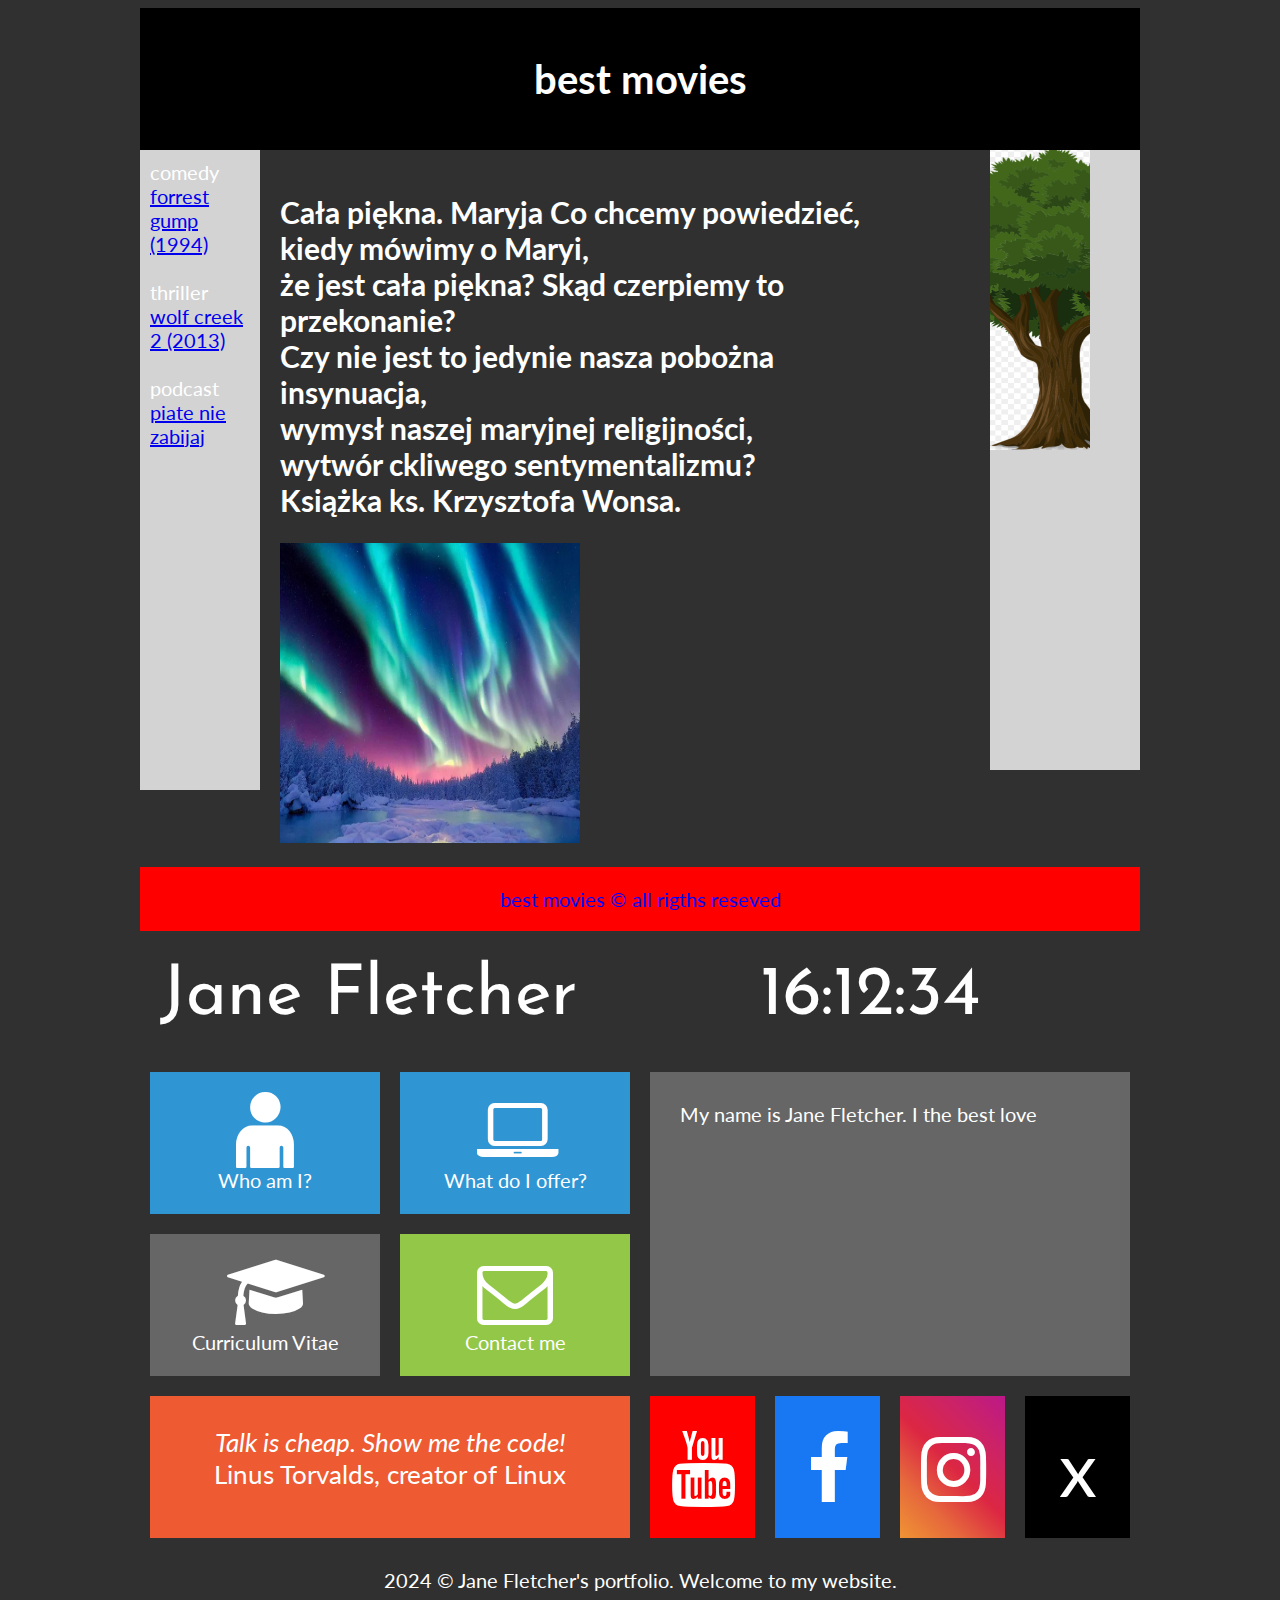
<file: whoami.html>
<!DOCTYPE html>
<html lang="en">
<head>
    <meta charset="utf-8"/>
    <title>best movies</title>
    <meta name="description" content="this is a list of my favourite movies"/>
    <meta name="keywords" content="movies, favourite, cinema"/>
    <meta http-equiv="X-UA-Compatible" content="IE=edge,chrome=1"/>
    <meta name="author" content="Karol">
    <link rel="stylesheet" href="first.css" type="text/css"/>
    <link rel="stylesheet" href="fontello-025dab65/css/fontello.css" type="text/css"/>
    <link rel="preconnect" href="https://fonts.googleapis.com">
    <link rel="preconnect" href="https://fonts.gstatic.com" crossorigin>
    <link href="https://fonts.googleapis.com/css2?family=Josefin+Sans:ital,wght@0,100..700;1,100..700&family=Lato:ital,wght@0,100;0,300;0,400;0,700;0,900;1,100;1,300;1,400;1,700;1,900&display=swap" rel="stylesheet">
    <script src="timer.js"></script>
    <style>
        #container
        {
            width: 1000px;
            margin-left: auto;
            margin-right: auto;
        }
        #logo
        {
            background-color: black;
            color: white;
            text-align: center;
            padding: 20px;
        }
        #nav
        {
            float: left; /*
                        This rule must be added to the CSS of a <div>
                        if the neighboring <div> should appear next to it instead of below. 
                        */
            background-color: lightgray;
            width: 100px;
            min-height: 620px;
            padding: 10px;
        }
        #content
        {
            float: left;
            padding: 20px;
            width: 600px;
        }
        #ad
        {
            float: right;
            width: 150px;
            min-height: 620px;
            background-color: lightgray;
        }
        #footer
       {
            clear:both; /*
                        This can also be added to a div directly: <div style="clear:both;"></div>
                        So can be any style including float: left;
                        */
            background-color: red;
            color: blue;
            text-align: center;
            padding: 20px;
       }
    </style>
</head>
<body onload="countingdown();">
    <div id="container">
        <div id="logo">
            <h1>best movies</h1>
        </div>
        <div id="nav">
            comedy <br/><a href="https://en.wikipedia.org/wiki/Forrest_Gump" target="_blank" title="check it out" > forrest gump (1994)</a>
            <br/><br/>
            thriller <br/><a href="https://www.youtube.com/watch?v=KzaUgmzfjnA" target="_blank" title="check it out" >wolf creek 2 (2013)</a>
            <br/><br/>
            podcast<br/><a href="https://www.youtube.com/watch?v=jP1bDabn1Uk" target="_blank" title="check it out" >piate nie zabijaj</a>
            <br/><br/>
        </div>
        <div id="content">
            <h2>Cała piękna. Maryja
                Co chcemy powiedzieć, kiedy mówimy o Maryi,<br/>
                że jest cała piękna? Skąd czerpiemy to przekonanie?</br>
                Czy nie jest to jedynie nasza pobożna insynuacja,</br>
                wymysł naszej maryjnej religijności,</br>
                wytwór ckliwego sentymentalizmu?</br>
                Książka ks. Krzysztofa Wonsa.</h2>
            <a href="https://apple.com/fr" target="_blank" title="apple.com"><img src="images/chasing-the-northern-lights-10-best-places-to-witness-the-aurora-borealis-1024x683.webp" width="300px" height="300px"/></a>
        </div>
        <div id="ad">
            <img src="images/Screenshot 2024-12-22 at 12.31.43.png" width="100px" height="300px"/>
        </div>
        <div id="footer">
            best movies &copy; all rigths reseved
        </div>
    </div>
    <div id="containa">
        <div class="rectangle">
            <div id="loga">Jane Fletcher</div>
            <div id="clock">12:00:00</div>
            <div style="clear:both;"></div>
        </div>
        <div class="square">
            <div class="tile1"><a href="whoami.html" class="tilelink"><i class="icon-adult"></i><br/>Who am I?</a></div> 
            <div class="tile1"><i class="icon-laptop"></i><br/>What do I offer?</div> 
            <div style="clear:both;"></div>                
            <div style="clear:both"></div>
            <div class="tile2"><i class="icon-graduation-cap"></i><br/>Curriculum Vitae</div>
            <div class="tile3"><i class="icon-mail"></i><br/>Contact me</div>
            <div style="clear:both;"></div>
            <div class="tile4"><i>Talk is cheap. Show me the code!</i><br/>Linus Torvalds, creator of Linux</div>
        </div>
        <div class="square">
            <div class="tile5">My name is Jane Fletcher. I the best love </div>
            <div class="yt"><i class="icon-youtube"></i></div>
            <div class="fb"><i class="icon-facebook"></i></div>
            <div class="ig"><i class="icon-instagram"></i></div>
            <div class="x">x</div>
            <div style="clear:both;"></div>
        </div>
        <div style="clear:both;"></div>
        <div class="rectangle">
            2024 &copy; Jane Fletcher's portfolio. Welcome to my website.
        </div>
    </div>
</body>
</html>
</file>
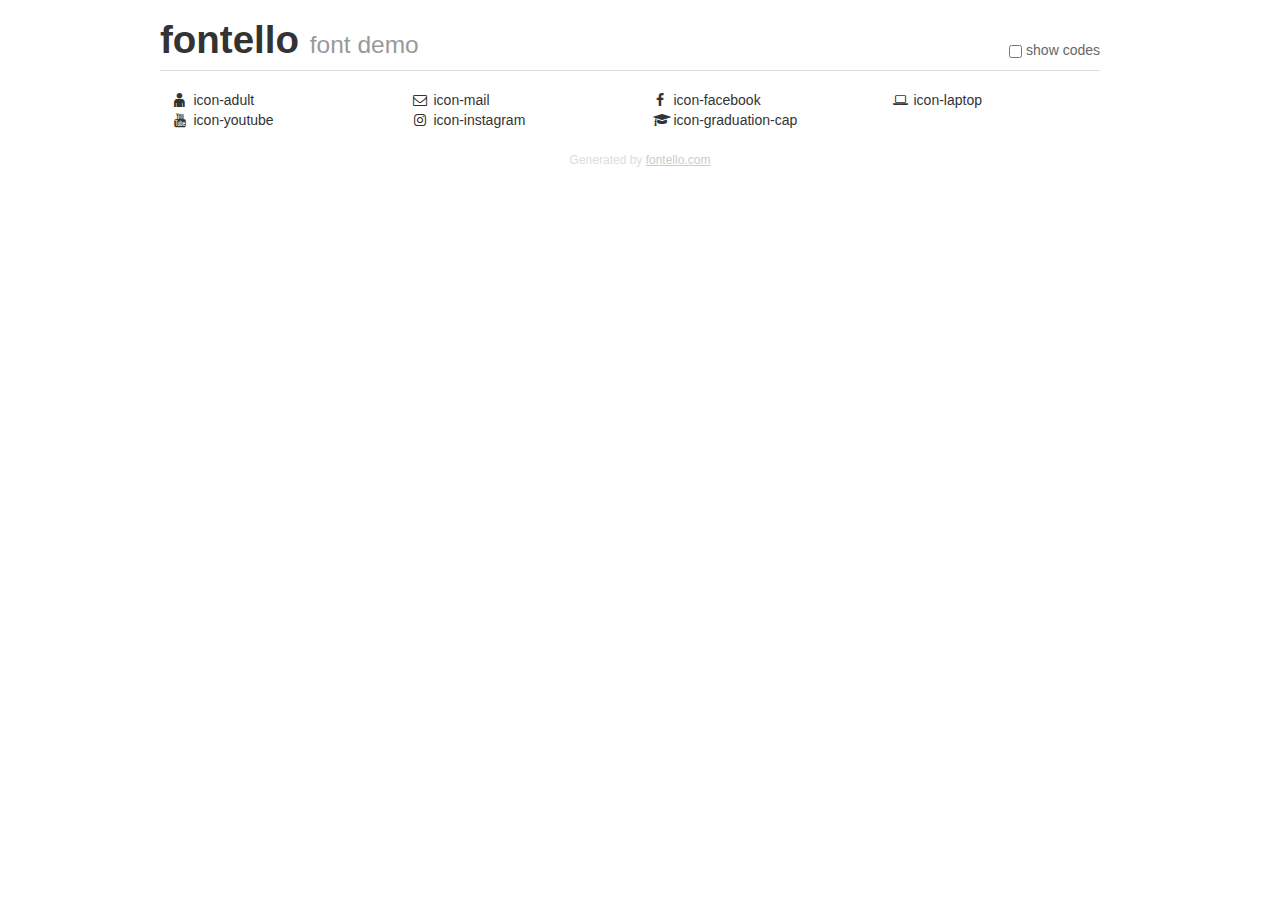
<file: fontello-025dab65/demo.html>
<!DOCTYPE html>
<html>
  <head>
  <!--[if lt IE 9]><script language="javascript" type="text/javascript" src="//html5shim.googlecode.com/svn/trunk/html5.js"></script><![endif]-->
  <meta charset="UTF-8">
  <style>
    html {
      font-size: 100%;
      -webkit-text-size-adjust: 100%;
      -ms-text-size-adjust: 100%;
    }
    a:focus {
      outline: thin dotted #333;
      outline: 5px auto -webkit-focus-ring-color;
      outline-offset: -2px;
    }
    a:hover,
    a:active {
      outline: 0;
    }
    input {
      margin: 0;
      font-size: 100%;
      vertical-align: middle;
      *overflow: visible;
      line-height: normal;
    }
    input::-moz-focus-inner {
      padding: 0;
      border: 0;
    }
    body {
      margin: 0;
      font-family: "Helvetica Neue", Helvetica, Arial, sans-serif;
      font-size: 14px;
      line-height: 20px;
      color: #333;
      background-color: #fff;
    }
    a {
      color: #08c;
      text-decoration: none;
    }
    a:hover {
      color: #005580;
      text-decoration: underline;
    }
    .row {
      margin-left: -20px;
      *zoom: 1;
    }
    .row:before,
    .row:after {
      display: table;
      content: "";
      line-height: 0;
    }
    .row:after {
      clear: both;
    }
    .span3 {
      float: left;
      min-height: 1px;
      margin-left: 20px;
      width: 220px;
    }
    .container {
      width: 940px;
      margin-right: auto;
      margin-left: auto;
      *zoom: 1;
    }
    .container:before,
    .container:after {
      display: table;
      content: "";
      line-height: 0;
    }
    .container:after {
      clear: both;
    }
    small {
      font-size: 85%;
    }
    h1 {
      margin: 10px 0;
      font-family: inherit;
      font-weight: bold;
      line-height: 20px;
      color: inherit;
      text-rendering: optimizelegibility;
      line-height: 40px;
      font-size: 38.5px;
    }
    h1 small {
      font-weight: normal;
      line-height: 1;
      color: #999;
      font-size: 24.5px;
    }

    body {
      margin-top: 90px;
    }
    .header {
      position: fixed;
      top: 0;
      left: 50%;
      margin-left: -480px;
      background-color: #fff;
      border-bottom: 1px solid #ddd;
      padding-top: 10px;
      z-index: 10;
    }
    .footer {
      color: #ddd;
      font-size: 12px;
      text-align: center;
      margin-top: 20px;
    }
    .footer a {
      color: #ccc;
      text-decoration: underline;
    }
    .the-icons {
      font-size: 14px;
      line-height: 24px;
    }
    .switch {
      position: absolute;
      right: 0;
      bottom: 10px;
      color: #666;
    }
    .switch input {
      margin-right: 0.3em;
    }
    .codesOn .i-name {
      display: none;
    }
    .codesOn .i-code {
      display: inline;
    }
    .i-code {
      display: none;
    }
    @font-face {
      font-family: 'fontello';
      src: url('./font/fontello.eot?1828567');
      src: url('./font/fontello.eot?1828567#iefix') format('embedded-opentype'),
           url('./font/fontello.woff?1828567') format('woff'),
           url('./font/fontello.ttf?1828567') format('truetype'),
           url('./font/fontello.svg?1828567#fontello') format('svg');
      font-weight: normal;
      font-style: normal;
    }
    .demo-icon {
      font-family: "fontello";
      font-style: normal;
      font-weight: normal;
      speak: never;
     
      display: inline-block;
      text-decoration: inherit;
      width: 1em;
      margin-right: .2em;
      text-align: center;
      /* opacity: .8; */
     
      /* For safety - reset parent styles, that can break glyph codes*/
      font-variant: normal;
      text-transform: none;
     
      /* fix buttons height, for twitter bootstrap */
      line-height: 1em;
     
      /* Animation center compensation - margins should be symmetric */
      /* remove if not needed */
      margin-left: .2em;
     
      /* You can be more comfortable with increased icons size */
      /* font-size: 120%; */
     
      /* Font smoothing. That was taken from TWBS */
      -webkit-font-smoothing: antialiased;
      -moz-osx-font-smoothing: grayscale;
     
      /* Uncomment for 3D effect */
      /* text-shadow: 1px 1px 1px rgba(127, 127, 127, 0.3); */
    }
    </style>
    <link rel="stylesheet" href="css/animation.css"><!--[if IE 7]><link rel="stylesheet" href="css/" + font.fontname + "-ie7.css"><![endif]-->
    <script>
      function toggleCodes(on) {
        var obj = document.getElementById('icons');
      
        if (on) {
          obj.className += ' codesOn';
        } else {
          obj.className = obj.className.replace(' codesOn', '');
        }
      }
    </script>
  </head>
  <body>
    <div class="container header">
      <h1>fontello <small>font demo</small></h1>
      <label class="switch">
        <input type="checkbox" onclick="toggleCodes(this.checked)">show codes
      </label>
    </div>
    <div class="container" id="icons">
      <div class="row">
        <div class="span3" title="Code: 0xe800">
          <i class="demo-icon icon-adult">&#xe800;</i> <span class="i-name">icon-adult</span><span class="i-code">0xe800</span>
        </div>
        <div class="span3" title="Code: 0xe801">
          <i class="demo-icon icon-mail">&#xe801;</i> <span class="i-name">icon-mail</span><span class="i-code">0xe801</span>
        </div>
        <div class="span3" title="Code: 0xf09a">
          <i class="demo-icon icon-facebook">&#xf09a;</i> <span class="i-name">icon-facebook</span><span class="i-code">0xf09a</span>
        </div>
        <div class="span3" title="Code: 0xf109">
          <i class="demo-icon icon-laptop">&#xf109;</i> <span class="i-name">icon-laptop</span><span class="i-code">0xf109</span>
        </div>
      </div>
      <div class="row">
        <div class="span3" title="Code: 0xf167">
          <i class="demo-icon icon-youtube">&#xf167;</i> <span class="i-name">icon-youtube</span><span class="i-code">0xf167</span>
        </div>
        <div class="span3" title="Code: 0xf16d">
          <i class="demo-icon icon-instagram">&#xf16d;</i> <span class="i-name">icon-instagram</span><span class="i-code">0xf16d</span>
        </div>
        <div class="span3" title="Code: 0xf19d">
          <i class="demo-icon icon-graduation-cap">&#xf19d;</i> <span class="i-name">icon-graduation-cap</span><span class="i-code">0xf19d</span>
        </div>
      </div>
    </div>
    <div class="container footer">Generated by <a href="https://fontello.com">fontello.com</a></div>
  </body>
</html>
</file>
<file: first.css>
body
{
    background-color: #303030;
    color: #ffffff;
    font-family: "Lato", serif;
    font-weight: 400;
    font-style: normal;
    font-size: 20px;
}
#containa
{
    width: 1000px;
    margin-left: auto;
    margin-right: auto;
}
.rectangle
{
    width: 960px;
    margin: 20px;
    text-align: center;
}
.square
{
    width: 50%;
    float: left;
}
#loga
{
    float: left;
    font-family: "Josefin Sans", serif;
    font-optical-sizing: auto;
    font-weight: 400;
    font-style: normal;
    font-size: 70px;
    width: 600px;
    margin-top: 10px;
    margin-bottom: 10px;
    text-align: left;
}
#clock
{
    float: left;
    font-family: "Josefin Sans", serif;
    font-optical-sizing: auto;
    font-weight: 400;
    font-style: normal;
    font-size: 70px;
    margin-top: 10px;
    margin-bottom: 10px;
    text-align: left;
}
.tile1
{
    margin: 10px;
    width: 230px;
    height: 142px;
    background-color: #3095d3;
    float: left;
    text-align: center;
}
.tile1:hover
{
    background-color: #2084c2;
}
.tile2
{
    margin: 10px;
    width: 230px;
    height: 142px;
    background-color: #666666;
    float: left;
    text-align: center;
}
.tile2:hover
{
    background-attachment: #555555;
}
.tile3
{
    margin: 10px;
    width: 230px;
    height: 142px;
    background-color: #93c748;
    float: left;
    text-align: center;
}
.tile3:hover
{
    background-color: #82b637;
}
.tile4
{
    margin: 10px;
    width: 420px;
    height: 82px;
    background-color: #ee5a32;
    text-align: center;
    font-size: 26px;
    padding: 30px;
}
.tile4:hover
{
    background-color: #dd4a21;
}
.tile5
{
    margin: 10px;
    width: 420px;
    height: 244px;
    background-color: #666666;
    text-align: justify;
    padding: 30px;
}
.yt
{
    margin: 10px;
    width: 105px;
    height: 142px;
    background-color: #FF0000;
    float: left;
}
.yt:hover
{
    background-color: #EE0000;
}
.fb
{
    margin: 10px;
    width: 105px;
    height: 142px;
    background-color: #1877F2;
    float: left;
}
.fb:hover
{
    background-color: #1766E1;
}
.ig
{
    margin: 10px;
    width: 105px;
    height: 142px;
    background: #f09433; 
    background: -moz-linear-gradient(45deg, #f09433 0%, #e6683c 25%, #dc2743 50%, #cc2366 75%, #bc1888 100%); 
    background: -webkit-linear-gradient(45deg, #f09433 0%,#e6683c 25%,#dc2743 50%,#cc2366 75%,#bc1888 100%); 
    background: linear-gradient(45deg, #f09433 0%,#e6683c 25%,#dc2743 50%,#cc2366 75%,#bc1888 100%); 
    filter: progid:DXImageTransform.Microsoft.gradient( startColorstr='#f09433', endColorstr='#bc1888',GradientType=1 );
    float: left;
}
.ig:hover
{
    background: #e58a2f;
    background: -moz-linear-gradient(45deg, #e58a2f 0%, #d45d38 25%, #c4213e 50%, #b11d58 75%, #9b136f 100%);
    background: -webkit-linear-gradient(45deg, #e58a2f 0%,#d45d38 25%,#c4213e 50%,#b11d58 75%,#9b136f 100%);
    background: linear-gradient(45deg, #e58a2f 0%,#d45d38 25%,#c4213e 50%,#b11d58 75%,#9b136f 100%);
    filter: progid:DXImageTransform.Microsoft.gradient(startColorstr='#e58a2f', endColorstr='#9b136f', GradientType=1);
}
.x
{
    margin: 10px;
    width: 105px;
    height: 142px;
    background-color: #000000;
    font-size: 76px; 
    display: flex;
    justify-content: center;
    align-items: center;
    float: left;
}
.x:hover
{
    background-color: #111111;
}
a.tilelink
{
    color: #ffffff;
    text-decoration: none;
    display: block;
    width: 230px;
    height: 142px;
}
#html4
{
    background-color: transparent; /* Ensure it's transparent to let the background image show */
    background-image: url('tlo.png');
    background-size: cover;
    background-position: center;
    background-repeat: no-repeat;
    width: 100%;
    height: 300px;
    margin: 0px;
    text-transform: uppercase;
    color: #1766E1;
}
#list
{
    width: 880px;

}
</file>
<file: fontello-025dab65/css/fontello.css>
@font-face {
  font-family: 'fontello';
  src: url('../font/fontello.eot?9184529');
  src: url('../font/fontello.eot?9184529#iefix') format('embedded-opentype'),
       url('../font/fontello.woff2?9184529') format('woff2'),
       url('../font/fontello.woff?9184529') format('woff'),
       url('../font/fontello.ttf?9184529') format('truetype'),
       url('../font/fontello.svg?9184529#fontello') format('svg');
  font-weight: normal;
  font-style: normal;
}
/* Chrome hack: SVG is rendered more smooth in Windozze. 100% magic, uncomment if you need it. */
/* Note, that will break hinting! In other OS-es font will be not as sharp as it could be */
/*
@media screen and (-webkit-min-device-pixel-ratio:0) {
  @font-face {
    font-family: 'fontello';
    src: url('../font/fontello.svg?9184529#fontello') format('svg');
  }
}
*/
[class^="icon-"]:before, [class*=" icon-"]:before {
  font-family: "fontello";
  font-style: normal;
  font-weight: normal;
  speak: never;

  display: inline-block;
  text-decoration: inherit;
  width: 1em;
  margin-right: .2em;
  text-align: center;
  /* opacity: .8; */

  /* For safety - reset parent styles, that can break glyph codes*/
  font-variant: normal;
  text-transform: none;

  /* fix buttons height, for twitter bootstrap */
  line-height: 1em;

  /* Animation center compensation - margins should be symmetric */
  /* remove if not needed */
  margin-left: .2em;

  /* you can be more comfortable with increased icons size */
  /* font-size: 120%; */

  /* Font smoothing. That was taken from TWBS */
  -webkit-font-smoothing: antialiased;
  -moz-osx-font-smoothing: grayscale;

  /* Uncomment for 3D effect */
  /* text-shadow: 1px 1px 1px rgba(127, 127, 127, 0.3); */
}

.icon-adult:before { content: '\e800'; font-size: 76px; margin-top: 20px; } /* '' */
.icon-mail:before { content: '\e801'; font-size: 76px; margin-top: 20px; } /* '' */
.icon-facebook:before { content: '\f09a'; font-size: 76px; margin-top: 35px;} /* '' */
.icon-laptop:before { content: '\f109';font-size: 76px; margin-top: 20px;  } /* '' */
.icon-youtube:before { content: '\f167'; font-size: 76px; margin-top: 35px;} /* '' */
.icon-instagram:before { content: '\f16d'; font-size: 76px; margin-top: 35px;} /* '' */
.icon-graduation-cap:before { content: '\f19d'; font-size: 76px; margin-top: 20px; } /* '' */
</file>
<file: style2.css>
#logo3
{
    font-family: "Shadows Into Light", serif;
    font-weight: 400;
    font-style: normal;
    font-size: 40px;
    color:#771d5b;
    background-color: yellow;
    width: 100%; /* Set the width of the inner div */
    height: 100px; /* Set the height of the inner div */
    text-align: center;
    line-height: 100px; /* Center text vertically */
    border-bottom: 2px solid #33402a;
    text-shadow: 2px 2px 0 /*blur*/ #576043, -2px 2px 0 /*blur*/ #576043, -2px -2px 0 /*blur*/ #576043, 2px -2px 0 /*blur*/ #576043;
}
</file>
<file: kurs_html4/02 Koniec - gotowy projekt/style.css>
body
{
	/* Background pattern from subtlepatterns.com */
	background-image: url("img/tlo.png");
	margin: 0px;
	font-family: 'Open Sans', sans-serif;
	font-size: 20px;
}

a:link
{
	color: black;
	text-decoration: none;
}

a:visited
{
	color: black;
	text-decoration: none;
}

a:hover
{
	color: #485b3b;
	text-decoration: underline;
}

a:active
{
	color: black;
	text-decoration: none;
}

#logo
{
	width: 100%;
	height: 50px;
	background-color: #485b3b;
	font-size: 36px;
	color: white;
	text-align: center;
	text-transform: uppercase;
	padding: 5px 0px 5px 0px;
	letter-spacing: 3px;
	border-bottom: 2px solid #33402a;
	text-shadow:
	2px 2px 0 #33402a,
	-2px 2px 0 #33402a,
	-2px -2px 0 #33402a,
	2px -2px 0 #33402a;
}

#container
{
	margin-left: auto;
	margin-right: auto;
	background-color: white;
	width: 878px;
	padding: 10px;
	border-left: 1px solid #ccc;
	border-right: 1px solid #ccc;
}

#spis
{
	width: 780px;
	padding-left: 100px;
}

ol
{
	margin-top: 5px;
}

ol > li
{
	font-size: 22px;
	text-transform: uppercase;
	font-weight: 700;
	padding: 5px;
	letter-spacing: 3px;
}

ol > li > ul
{
	font-size: 18px;
	text-transform: none;
	font-weight: 400;
	padding: 0px;
	letter-spacing: 0px;
	margin-top: 5px;
	margin-left: 30px;
	list-style-type: none;
}

ol > li > ul > li
{
	margin: 0px;
}

ol > li > ul > li:before
{
	color: #485b3b;
	content: "⚠";
	margin-right: 5px;
}

.slajd
{
	padding: 20px 40px;
	text-align: justify;
}

h1
{
	font-size: 24px;
	text-transform: uppercase;
	font-weight: 700;
}

.scrollup
{
	width: 64px;
	height: 64px;
	text-decoration: none;
	background: url("img/up.png") no-repeat 0px 0px;
	position: fixed;
	right: 50px;
	bottom: 50px;
	display: none;
}

#stopka
{
	width: 100%;
	height: 32px;
	background-color: #485b3b;
	font-size: 20px;
	color: white;
	text-align: center;
	text-transform: uppercase;
	padding: 5px 0px 5px 0px;
	letter-spacing: 3px;
	border-top: 2px solid #33402a;
	text-shadow:
	2px 2px 0 #33402a,
	-2px 2px 0 #33402a,
	-2px -2px 0 #33402a,
	2px -2px 0 #33402a;
}
</file>
<file: fontello-025dab65/css/animation.css>
/*
   Animation example, for spinners
*/
.animate-spin {
  -moz-animation: spin 2s infinite linear;
  -o-animation: spin 2s infinite linear;
  -webkit-animation: spin 2s infinite linear;
  animation: spin 2s infinite linear;
  display: inline-block;
}
@-moz-keyframes spin {
  0% {
    -moz-transform: rotate(0deg);
    -o-transform: rotate(0deg);
    -webkit-transform: rotate(0deg);
    transform: rotate(0deg);
  }

  100% {
    -moz-transform: rotate(359deg);
    -o-transform: rotate(359deg);
    -webkit-transform: rotate(359deg);
    transform: rotate(359deg);
  }
}
@-webkit-keyframes spin {
  0% {
    -moz-transform: rotate(0deg);
    -o-transform: rotate(0deg);
    -webkit-transform: rotate(0deg);
    transform: rotate(0deg);
  }

  100% {
    -moz-transform: rotate(359deg);
    -o-transform: rotate(359deg);
    -webkit-transform: rotate(359deg);
    transform: rotate(359deg);
  }
}
@-o-keyframes spin {
  0% {
    -moz-transform: rotate(0deg);
    -o-transform: rotate(0deg);
    -webkit-transform: rotate(0deg);
    transform: rotate(0deg);
  }

  100% {
    -moz-transform: rotate(359deg);
    -o-transform: rotate(359deg);
    -webkit-transform: rotate(359deg);
    transform: rotate(359deg);
  }
}
@-ms-keyframes spin {
  0% {
    -moz-transform: rotate(0deg);
    -o-transform: rotate(0deg);
    -webkit-transform: rotate(0deg);
    transform: rotate(0deg);
  }

  100% {
    -moz-transform: rotate(359deg);
    -o-transform: rotate(359deg);
    -webkit-transform: rotate(359deg);
    transform: rotate(359deg);
  }
}
@keyframes spin {
  0% {
    -moz-transform: rotate(0deg);
    -o-transform: rotate(0deg);
    -webkit-transform: rotate(0deg);
    transform: rotate(0deg);
  }

  100% {
    -moz-transform: rotate(359deg);
    -o-transform: rotate(359deg);
    -webkit-transform: rotate(359deg);
    transform: rotate(359deg);
  }
}
</file>
